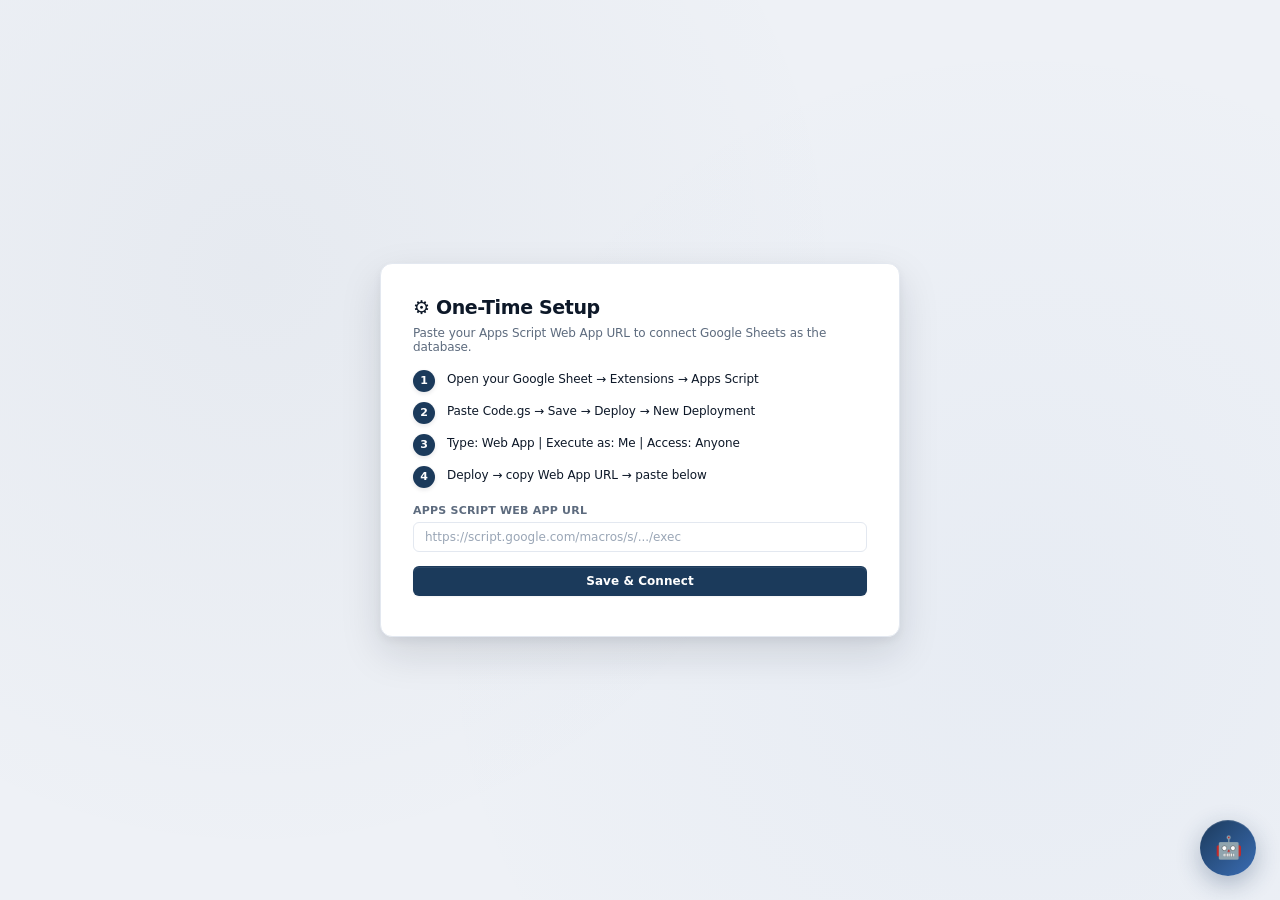
<file: index.html>
<!DOCTYPE html>
<html lang="en">
<head>
    <meta charset="UTF-8">
    <meta name="viewport" content="width=device-width, initial-scale=1.0">
    <title>BS Clients Lead Tracker</title>
    <link rel="stylesheet" href="styles.css?v=2.5">
</head>
<body>
    <div id="toastContainer"></div>
    <audio id="notifAudio" preload="none"></audio>

    <!-- URL SETUP PAGE -->
    <div id="urlSetup" class="url-setup" style="display:none">
        <div class="url-card">
            <h2>⚙️ One-Time Setup</h2>
            <p style="font-size:12px;color:var(--text-muted);margin-bottom:12px">Paste your Apps Script Web App URL to connect Google Sheets as the database.</p>
            <ol class="step-list">
                <li>Open your Google Sheet → Extensions → Apps Script</li>
                <li>Paste Code.gs → Save → Deploy → New Deployment</li>
                <li>Type: Web App | Execute as: Me | Access: Anyone</li>
                <li>Deploy → copy Web App URL → paste below</li>
            </ol>
            <div class="form-group">
                <label>Apps Script Web App URL</label>
                <input id="scriptUrlInput" placeholder="https://script.google.com/macros/s/.../exec">
            </div>
            <div id="urlError" style="color:var(--danger-text);font-size:11px;margin-bottom:8px"></div>
            <button class="btn btn-primary" onclick="window.saveScriptUrl()" style="width:100%">Save & Connect</button>
            <div id="urlSetupNote" style="font-size:11px;color:var(--text-muted);margin-top:8px;text-align:center"></div>
        </div>
    </div>

    <!-- PROFILE PAGE -->
    <div id="profilePage" class="profile-wrap" style="display:none">
        <div class="profile-title">BS Clients</div>
        <div class="profile-sub">Who's signing in?</div>
        <div style="display:flex;gap:16px;flex-wrap:wrap;justify-content:center">
            <div class="profile-card" data-user="jay" tabindex="0" onclick="window._profileCardClick(event,'jay')" oncontextmenu="window._profileCardContext(event,'jay')">
                <div class="profile-avatar-wrap">
                    <div class="profile-avatar" style="background:#1e3a5f">J</div>
                    <button class="profile-photo-btn" type="button" title="Upload photo" onclick="event.stopPropagation();window._pickProfilePhoto('jay')">📷</button>
                </div>
                <div class="profile-name">Jay</div>
                <div style="font-size:10px;color:var(--text-muted)">Admin</div>
            </div>
            <div class="profile-card" data-user="cath" tabindex="0" onclick="window._profileCardClick(event,'cath')" oncontextmenu="window._profileCardContext(event,'cath')">
                <div class="profile-avatar-wrap">
                    <div class="profile-avatar" style="background:#be185d">C</div>
                    <button class="profile-photo-btn" type="button" title="Upload photo" onclick="event.stopPropagation();window._pickProfilePhoto('cath')">📷</button>
                </div>
                <div class="profile-name">Cath</div>
                <div style="font-size:10px;color:var(--text-muted)">Admin</div>
            </div>
        </div>
        <div style="font-size:11px;color:var(--text-muted);margin-top:20px;text-align:center;opacity:.8">
            Click 📷 to set a photo · Right-click card to remove
        </div>
        <input type="file" id="_profilePhotoFile" accept="image/*" style="display:none">
    </div>

    <!-- MAIN APP -->
    <div id="appPage" class="app" style="display:none">
        <header class="topbar">
            <h1>BS Clients</h1>
            <div class="verse-ticker-wrap">
              <div class="verse-ticker" id="verseTicker"></div>
            </div>
            <div class="topbar-right">
                <!-- NEW: Today's Focus button -->
                <button class="btn-topbar" onclick="window.openTodaysFocus()" title="Today's Focus — overdue & at-risk leads">📋 Today's Focus</button>
                <!-- Permanent inline lead lookup (replaces sticky note buttons + old search) -->
                <div class="inline-chat" style="position:relative">
                    <input id="topbarChatInput" placeholder="🔍 Look up a lead — name, phone, or email..." autocomplete="off"
                           onkeydown="window._topbarChatKeyNav(event)"
                           oninput="window._topbarChatLiveResults(this.value)"
                           onfocus="if(this.value)window._topbarChatLiveResults(this.value)"
                           style="width:300px;padding:5px 10px;border:1px solid var(--border);border-radius:5px;background:var(--card);color:var(--text);font-size:11px;outline:none">
                    <div id="topbarChatResults" class="topbar-chat-results" style="display:none;position:absolute;top:calc(100% + 4px);left:0;right:0;max-height:380px;overflow-y:auto;background:var(--card);border:1px solid var(--border);border-radius:6px;box-shadow:0 8px 24px var(--shadow-lg);z-index:5000"></div>
                </div>
                <span id="phClock" class="ph-clock" title="Philippine Standard Time (Asia/Manila)">
                    <span class="ph-clock-flag">🇵🇭</span>
                    <span class="ph-clock-time">--:--:-- --</span>
                </span>
                <span id="gmailTopStatus" class="gmail-status gmail-disconnected">Gmail: Off</span>
                <span id="topbarUserBadge" class="user-badge"></span>
                <button class="btn-topbar" onclick="window.doLogout()">Exit</button>
            </div>
        </header>

        <div class="counters">
            <div class="counter-pill">Intake <span id="cnt-intake">0</span></div>
            <div class="counter-pill">PC <span id="cnt-pc">0</span></div>
            <div class="counter-pill">O <span id="cnt-o">0</span></div>
            <div class="counter-pill">DBB <span id="cnt-dbb">0</span></div>
            <button class="btn-topbar" onclick="window.manualRefresh()" style="margin-left:auto">⟳ Refresh</button>
        </div>

        <div class="sync-bar">
            <div id="syncDot" class="sync-dot"></div>
            <span id="syncText">Ready</span>
        </div>

        <div class="main">
            <nav id="sidebar" class="sidebar"></nav>

            <main class="content">
                <!-- INTAKE PAGE -->
                <div id="page-intake" class="page active">
                    <!-- Parser strip — always visible at top -->
                    <div style="flex-shrink:0;background:var(--card);border:1px solid var(--border);border-radius:6px;padding:10px 12px;margin-bottom:10px;display:flex;flex-wrap:wrap;gap:8px;align-items:flex-start">
                        <textarea id="intakePaste" class="intake-textarea" placeholder="Paste lead info here..." style="flex:1;min-width:220px;height:54px;resize:vertical;font-size:11px;padding:6px 8px;border:1px solid var(--border);border-radius:5px;background:var(--bg);color:var(--text);font-family:inherit"></textarea>
                        <div style="display:flex;flex-direction:column;gap:4px;justify-content:center">
                            <button class="btn btn-primary btn-sm" onclick="window.parseAndAddIntake()">➕ Parse &amp; Add</button>
                            <span id="parseError" style="color:var(--danger-text);font-size:10px;max-width:160px;line-height:1.3"></span>
                        </div>
                    </div>
                    <!-- Table section — same container/structure as PC, O, DBB, Clients -->
                    <div id="intakeTableContainer" style="display:flex;flex-direction:column;flex:1;min-height:0"></div>
                </div>

                <!-- LEAD PAGES -->
                <div id="page-pc" class="page"></div>
                <div id="page-star" class="page"></div>
                <div id="page-o" class="page"></div>
                <div id="page-dbb" class="page"></div>
                <div id="page-clients" class="page"></div>
                <div id="page-retainer" class="page"></div>
                <div id="page-drop" class="page"></div>

                <!-- SCHEDULED PAGE -->
                <div id="page-scheduled" class="page">
                    <div class="page-header">
                        <div class="page-title">Scheduled Emails</div>
                        <button class="btn btn-danger btn-sm" onclick="window.clearSentScheduled()">🗑 Clear Sent</button>
                    </div>
                    <div id="scheduledList"></div>
                </div>

                <!-- TEMPLATES PAGE -->
                <div id="page-templates" class="page">
                    <div class="page-header">
                        <div class="page-title">Templates</div>
                        <div style="display:flex;gap:6px">
                            <button class="btn btn-primary btn-sm" onclick="window.openAddTemplate()">+ Email Template</button>
                            <button class="btn btn-primary btn-sm" onclick="window.openAddSMSTemplate()">+ SMS Template</button>
                        </div>
                    </div>
                    <div style="display:flex;gap:6px;margin-bottom:10px;border-bottom:1px solid var(--border)">
                        <button id="tpl-tab-email" class="btn btn-sm" style="border-radius:5px 5px 0 0;border-bottom:2px solid var(--primary)" onclick="window._switchTemplateTab('email')">📧 Email Templates</button>
                        <button id="tpl-tab-sms" class="btn btn-sm btn-outline" style="border-radius:5px 5px 0 0" onclick="window._switchTemplateTab('sms')">💬 SMS Templates</button>
                    </div>
                    <div id="templatesList"></div>
                    <div id="smsTemplatesList" style="display:none"></div>
                </div>

                <!-- EOD PAGE -->
                <div id="page-eod" class="page">
                    <div class="page-header">
                        <div class="page-title">EOD — Activity History</div>
                        <div style="display:flex;gap:6px">
                            <button class="btn btn-primary btn-sm" onclick="window.openGenerateEOD()">📋 Generate EOD</button>
                            <button class="btn btn-danger btn-sm" onclick="window.clearEODLog()">Clear Log</button>
                            <button class="btn btn-danger btn-sm" onclick="window.clearAllCheckboxes()">☐ Clear All Checkboxes</button>
                        </div>
                    </div>
                    <div id="eodList"></div>
                </div>

                <!-- SETTINGS PAGE -->
                <div id="page-settings" class="page">
                    <div class="page-header"><div class="page-title">Settings</div></div>
                    <div class="settings-section">
                        <h3>Theme</h3>
                        <div style="display:flex;gap:6px;flex-wrap:wrap">
                            <button class="btn btn-sm btn-outline" onclick="window.setTheme('blue')">Blue</button>
                            <button class="btn btn-sm btn-outline" onclick="window.setTheme('pink')">Pink</button>
                            <button class="btn btn-sm btn-outline" onclick="window.setTheme('bw')">B&W</button>
                            <button class="btn btn-sm btn-outline" onclick="window.setTheme('dark')">Dark</button>
                        </div>
                    </div>
                    <div class="settings-section">
                        <h3>Font Size</h3>
                        <div id="fontSizeBtns" style="display:flex;gap:6px">
                            <button class="btn btn-sm btn-outline" data-fs="sm" onclick="window.setFontSize('sm')">Small</button>
                            <button class="btn btn-sm btn-primary" data-fs="md" onclick="window.setFontSize('md')">Medium</button>
                            <button class="btn btn-sm btn-outline" data-fs="lg" onclick="window.setFontSize('lg')">Large</button>
                            <button class="btn btn-sm btn-outline" data-fs="xl" onclick="window.setFontSize('xl')">Extra Large</button>
                        </div>
                    </div>
                    <div class="settings-section">
                        <h3>Notification Sound</h3>
                        <input id="notifSoundUrl" placeholder="Provide a URL to a sound file (MP3/WAV)" style="width:100%;margin-bottom:6px">
                        <div style="display:flex;gap:6px">
                            <button class="btn btn-sm btn-outline" onclick="window.testNotifSound()">Test</button>
                            <button class="btn btn-sm btn-primary" onclick="window.saveNotifSound()">Save</button>
                            <label class="btn btn-sm btn-outline" style="cursor:pointer">
                                Upload Sound File
                                <input type="file" accept="audio/*" style="display:none" onchange="window.uploadNotifSound(this)">
                            </label>
                        </div>
                    </div>
                    <div class="settings-section">
                        <h3>Apps Script URL</h3>
                        <div id="currentUrl" style="font-size:11px;color:var(--text-muted);margin-bottom:6px"></div>
                        <input id="scriptUrlEdit" placeholder="Update URL" style="width:100%;margin-bottom:6px">
                        <button class="btn btn-sm btn-primary" onclick="window.updateScriptUrl()">Update</button>
                    </div>
                    <div class="settings-section">
                        <h3>Gmail Connection</h3>
                        <div id="gmailConnectBox" style="background:var(--danger-bg);border:1px solid var(--danger);border-radius:6px;padding:10px;margin-bottom:10px">
                            <div style="font-weight:600;font-size:12px;margin-bottom:4px">Status: <span id="gmailConnectStatus">Not connected</span></div>
                            <div id="gmailConnectEmail" style="font-size:11px;color:var(--text-muted)">Paste your Gmail access token below.</div>
                        </div>
                        <div style="margin-bottom:10px">
                            <strong style="font-size:12px">🔁 Auto-Refresh via Apps Script (Recommended)</strong>
                            <p style="font-size:11px;color:var(--text-muted);margin:4px 0 8px">Store your OAuth credentials in Apps Script → Script Properties as <code>GMAIL_CLIENT_ID</code>, <code>GMAIL_CLIENT_SECRET</code>, <code>GMAIL_REFRESH_TOKEN</code>. The app will auto-refresh your token every 45 minutes.</p>
                            <button class="btn btn-sm btn-primary" onclick="window.connectGmailViaAppsScript()">🔗 Connect via Apps Script</button>
                            <div id="appsScriptGmailStatus" style="font-size:11px;margin-top:6px;color:var(--text-muted)"></div>
                        </div>
                        <div style="border-top:1px solid var(--border);padding-top:10px;margin-top:10px">
                            <strong style="font-size:12px">🔑 Paste Gmail Access Token (manual)</strong>
                            <p style="font-size:11px;color:var(--text-muted);margin:4px 0 8px">1. Go to <a href="https://developers.google.com/oauthplayground" target="_blank" style="color:var(--primary)">OAuth Playground</a> → ⚙️ → Use your own credentials → paste Client ID<br>2. Select Gmail API → https://mail.google.com/ → Authorize → Exchange code → copy Access token</p>
                            <input id="gmailTokenInput" placeholder="Paste token here" style="width:100%;margin-bottom:6px">
                            <button id="gmailTokenSaveBtn" class="btn btn-sm btn-primary" onclick="window.saveGmailToken()">Save</button>
                        </div>
                    </div>
                    <div class="settings-section">
                        <h3>AI API Key (OpenRouter)</h3>
                        <input id="openrouterKeyInput" placeholder="Paste your OpenRouter API key (sk-or-v1-...)" style="width:100%;margin-bottom:6px">
                        <div style="display:flex;gap:6px;align-items:center;flex-wrap:wrap">
                            <button class="btn btn-sm btn-primary" onclick="window.saveOpenRouterKey()">Save</button>
                            <a href="https://openrouter.ai/keys" target="_blank" style="font-size:11px;color:var(--primary);text-decoration:none">Get a key →</a>
                            <span id="openrouterKeyStatus" style="font-size:11px;color:var(--success-text);margin-left:8px"></span>
                        </div>
                        <div style="font-size:10px;color:var(--text-muted);margin-top:6px;line-height:1.4">Used for SMS Generator. Free models are tried first — you only need credits if free quotas run out.</div>
                    </div>
                    <div class="settings-section">
                        <h3>Quo URL <span style="font-size:10px;color:var(--text-muted);font-weight:400">(for "Open in SMS")</span></h3>
                        <input id="quoUrlInput" placeholder="https://my.quo.com/" style="width:100%;margin-bottom:6px">
                        <div style="display:flex;gap:6px;align-items:center;flex-wrap:wrap">
                            <button class="btn btn-sm btn-primary" onclick="window._saveQuoUrlFromInput()">Save</button>
                            <span id="quoUrlStatus" style="font-size:11px;color:var(--success-text);margin-left:8px"></span>
                        </div>
                        <div style="font-size:10px;color:var(--text-muted);margin-top:6px;line-height:1.4">When you click <b>📱 Open in SMS</b> in the SMS Generator, this URL opens (and reuses the same tab on every click). The generated SMS is also copied to your clipboard so you can paste it into Quo.</div>
                    </div>
                    <div class="settings-section">
                        <h3>Status Options</h3>
                        <div id="statusSettingsList"></div>
                        <div style="display:flex;gap:6px;margin-top:8px">
                            <input id="newStatusOpt" placeholder="Customize status dropdown values" style="flex:1">
                            <button class="btn btn-sm btn-primary" onclick="window.addStatusOpt()">Add</button>
                        </div>
                    </div>
                    <div class="settings-section">
                        <h3>Evidence Items & Codes</h3>
                        <div id="evidenceSettingsList"></div>
                        <div style="display:flex;gap:6px;margin-top:8px">
                            <input id="newEvidenceName" placeholder="Evidence name" style="flex:1">
                            <input id="newEvidenceCode" placeholder="Code" style="width:60px">
                            <button class="btn btn-sm btn-primary" onclick="window.addEvidenceItem()">Add</button>
                        </div>
                    </div>
                    <div class="settings-section">
                        <h3>Attorneys</h3>
                        <div id="attorneyList"></div>
                        <div style="display:flex;gap:6px;margin-top:8px">
                            <input id="newAttorneyName" placeholder="Add attorney" style="flex:1">
                            <button class="btn btn-sm btn-primary" onclick="window.addAttorney()">Add</button>
                        </div>
                    </div>
                    <div class="settings-section">
                        <h3>🎨 Theme &amp; Design Customizer</h3>
                        <p style="font-size:11px;color:var(--text-muted);margin-bottom:10px">Personalize colors, hover styles, and fonts.</p>
                        <div style="margin-bottom:10px">
                            <label style="font-size:11px;font-weight:600;display:block;margin-bottom:6px">Quick Presets</label>
                            <div style="display:flex;gap:6px;flex-wrap:wrap">
                                <button class="btn btn-sm btn-outline" onclick="window.loadThemePreset('navy')">🔵 Navy</button>
                                <button class="btn btn-sm btn-outline" onclick="window.loadThemePreset('dark')">🌙 Dark</button>
                                <button class="btn btn-sm btn-outline" onclick="window.loadThemePreset('rose')">🌸 Rose</button>
                                <button class="btn btn-sm btn-outline" onclick="window.loadThemePreset('green')">🌿 Forest</button>
                                <button class="btn btn-sm btn-outline" onclick="window.loadThemePreset('slate')">🩶 Slate</button>
                            </div>
                        </div>
                        <div style="display:grid;grid-template-columns:1fr 1fr;gap:8px;margin-bottom:10px">
                            <div><label style="font-size:11px;display:block;margin-bottom:3px">Primary Color</label><input type="color" id="tp-primary" style="width:100%;height:32px;border:1px solid var(--border);border-radius:5px;cursor:pointer"></div>
                            <div><label style="font-size:11px;display:block;margin-bottom:3px">Background</label><input type="color" id="tp-bg" style="width:100%;height:32px;border:1px solid var(--border);border-radius:5px;cursor:pointer"></div>
                            <div><label style="font-size:11px;display:block;margin-bottom:3px">Card / Panel</label><input type="color" id="tp-card" style="width:100%;height:32px;border:1px solid var(--border);border-radius:5px;cursor:pointer"></div>
                            <div><label style="font-size:11px;display:block;margin-bottom:3px">Text Color</label><input type="color" id="tp-text" style="width:100%;height:32px;border:1px solid var(--border);border-radius:5px;cursor:pointer"></div>
                            <div><label style="font-size:11px;display:block;margin-bottom:3px">Border Color</label><input type="color" id="tp-border" style="width:100%;height:32px;border:1px solid var(--border);border-radius:5px;cursor:pointer"></div>
                            <div><label style="font-size:11px;display:block;margin-bottom:3px">Row Hover Color</label><input type="color" id="tp-rowHover" style="width:100%;height:32px;border:1px solid var(--border);border-radius:5px;cursor:pointer"></div>
                            <div><label style="font-size:11px;display:block;margin-bottom:3px">Search Highlight Color</label><input type="color" id="tp-searchHighlight" style="width:100%;height:32px;border:1px solid var(--border);border-radius:5px;cursor:pointer"></div>
                            <div><label style="font-size:11px;display:block;margin-bottom:3px">Row Click Highlight Color</label><input type="color" id="tp-clickHighlight" style="width:100%;height:32px;border:1px solid var(--border);border-radius:5px;cursor:pointer"></div>
                        </div>
                        <div style="margin-bottom:10px">
                            <label style="font-size:11px;font-weight:600;display:block;margin-bottom:4px">Font Family</label>
                            <select id="tp-font" style="width:100%;font-size:12px">
                                <option value="Inter">Inter (Default)</option>
                                <option value="Georgia">Georgia (Serif)</option>
                                <option value="Arial">Arial</option>
                                <option value="Verdana">Verdana</option>
                                <option value="Trebuchet MS">Trebuchet MS</option>
                                <option value="Courier New">Courier New (Mono)</option>
                                <option value="Times New Roman">Times New Roman</option>
                                <option value="Roboto">Roboto</option>
                                <option value="Open Sans">Open Sans</option>
                                <option value="Lato">Lato</option>
                                <option value="Helvetica">Helvetica</option>
                            </select>
                        </div>
                        <div style="display:flex;gap:6px">
                            <button class="btn btn-sm btn-primary" onclick="window.saveTheme()" style="flex:1">💾 Save Theme</button>
                            <button class="btn btn-sm btn-outline" onclick="window.resetTheme()">Reset to Default</button>
                        </div>
                    </div>
                    <div class="settings-section">
                        <h3>✦ Topbar Verse Ticker</h3>
                        <p style="font-size:11px;color:var(--text-muted);margin-bottom:10px">Customize the scrolling Bible verse in the top bar. Hover to pause.</p>
                        <div style="margin-bottom:10px">
                            <label style="font-size:11px;font-weight:600;display:block;margin-bottom:4px">Scroll Speed</label>
                            <div style="display:flex;gap:6px;align-items:center">
                                <span style="font-size:11px;color:var(--text-muted)">Fast</span>
                                <input id="tickerSpeedInput" type="range" min="10" max="80" value="30" style="flex:1">
                                <span style="font-size:11px;color:var(--text-muted)">Slow</span>
                                <button class="btn btn-sm btn-primary" onclick="window.saveTickerSpeed()">Save</button>
                            </div>
                        </div>
                        <label style="font-size:11px;font-weight:600;display:block;margin-bottom:6px">Current Verses</label>
                        <div id="verseSettingsList" style="margin-bottom:10px;max-height:180px;overflow-y:auto"></div>
                        <label style="font-size:11px;font-weight:600;display:block;margin-bottom:4px">Add New Verse</label>
                        <textarea id="newVerseInput" placeholder='"Your verse here." — Book Chapter:Verse' style="width:100%;height:55px;font-size:11px;margin-bottom:6px;resize:vertical"></textarea>
                        <div style="display:flex;gap:6px">
                            <button class="btn btn-sm btn-primary" onclick="window.addVerse()" style="flex:1">+ Add Verse</button>
                            <button class="btn btn-sm btn-outline" onclick="window.resetVerses()">Reset Default</button>
                        </div>
                    </div>
                </div>
            </main>
        </div>
    </div>

    <!-- MODALS -->
    <div id="modalSuccess" class="modal-overlay">
        <div class="modal" style="text-align:center">
            <div class="success-icon">✅</div>
            <h2 id="successTitle">Done!</h2>
            <p id="successText" style="font-size:12px;color:var(--text-muted);margin-bottom:16px"></p>
            <button class="btn btn-primary" onclick="window.closeModal('modalSuccess')">OK</button>
        </div>
    </div>

    <div id="loadingOverlay" class="loading-overlay" style="display:none">
        <div class="spinner"></div>
        <div id="loadingText" style="font-size:13px;font-weight:600;color:var(--primary)">Loading...</div>
    </div>

    <div id="modalConfirmMove" class="modal-overlay">
        <div class="modal">
            <h2>Confirm Move</h2>
            <p id="confirmMoveText" style="font-size:12px;color:var(--text);margin-bottom:16px"></p>
            <div class="modal-actions">
                <button class="btn btn-outline" onclick="window.cancelMove()">NO</button>
                <button class="btn btn-primary" onclick="window.executeMove()">YES</button>
            </div>
        </div>
    </div>

    <div id="modalIntakeDone" class="modal-overlay">
        <div class="modal">
            <h2>Step 1 — Send Thank-You Email</h2>
            <div id="intakeDoneStepBar" class="step-indicator"></div>
            <div id="intakeDoneStep1">
                <p style="font-size:12px;color:var(--text-muted);margin-bottom:8px">Select a template or skip.</p>
                <div class="form-group"><label>Template</label><select id="intakeDoneTmplSelect" onchange="window.previewIntakeThankyou()"><option value="">-- Skip --</option></select></div>
                <div class="form-group"><label>Subject</label><input id="intakeThankyouSubj" readonly></div>
                <div class="form-group"><label>Body</label><textarea id="intakeThankyouBody" readonly style="min-height:80px"></textarea></div>
                <div id="intakeThankyouPreview" style="display:none"><label style="font-size:11px;font-weight:600;margin-bottom:3px;display:block">Preview</label><div id="intakeThankyouPreviewBox" class="email-preview"></div></div>
                <div class="modal-actions">
                    <button class="btn btn-outline" onclick="window.closeModal('modalIntakeDone')">Cancel</button>
                    <button class="btn btn-primary" onclick="window.intakeDoneStep2()">Next →</button>
                </div>
            </div>
            <div id="intakeDoneStep2" style="display:none">
                <h2>Step 2 — Move to Tab</h2>
                <p style="font-size:12px;color:var(--text-muted);margin-bottom:8px">Where should this lead go?</p>
                <div class="form-group"><label>Destination Tab</label><select id="intakeDoneDestTab"><option value="pc">PC</option><option value="star">Star</option><option value="o">O</option><option value="dbb">DBB</option><option value="clients">Clients</option><option value="retainer">Retainer</option><option value="drop">Drop</option></select></div>
                <div class="form-group"><label>Google Drive Link *</label><input id="intakeDoneGdrive" placeholder="https://drive.google.com/..."></div>
                <div class="modal-actions">
                    <button class="btn btn-outline" onclick="window.showIntakeDoneStep(1)">← Back</button>
                    <button class="btn btn-primary" onclick="window.intakeDoneStep3()">Next →</button>
                </div>
            </div>
            <div id="intakeDoneStep3" style="display:none">
                <h2>Step 3 — Confirm</h2>
                <p id="intakeDoneConfirmText" style="font-size:12px;color:var(--text);margin-bottom:16px"></p>
                <div class="modal-actions">
                    <button class="btn btn-outline" onclick="window.closeModal('modalIntakeDone')">NO</button>
                    <button class="btn btn-primary" onclick="window.intakeDoneExecute()">YES</button>
                </div>
            </div>
        </div>
    </div>

    <div id="modalEmail" class="modal-overlay">
        <div class="modal" style="max-width:640px">
            <h2>Email — <span id="emailLeadName"></span></h2>
            <div id="gmailWarning" style="background:var(--warning-bg);color:var(--warning-text);padding:8px;border-radius:5px;font-size:11px;margin-bottom:10px;display:none">Gmail not connected. Go to Settings first.</div>
            <div style="display:flex;gap:4px;margin-bottom:10px;border-bottom:1px solid var(--border);padding-bottom:6px">
                <button id="email-tab-compose-btn" class="btn btn-sm btn-primary" onclick="window._switchEmailTab('compose')">✏️ Compose</button>
                <button id="email-tab-history-btn" class="btn btn-sm btn-outline" onclick="window._switchEmailTab('history')">📜 History</button>
            </div>
            <div id="emailTabCompose">
                <div class="form-group"><label>Template</label><select id="emailTemplateSelect" onchange="window.applyEmailTemplate()"><option value="">-- Write custom --</option></select></div>
                <div class="form-group"><label>Subject</label><input id="emailSubject"></div>
                <div class="form-group">
                    <label>Body</label>
                    <div style="display:flex;flex-wrap:wrap;gap:3px;padding:5px;border:1px solid var(--border);border-bottom:none;border-radius:5px 5px 0 0;background:var(--bg)">
                        <button type="button" class="btn btn-sm btn-outline" onclick="document.getElementById('emailBody').focus();document.execCommand('bold')" title="Bold (Ctrl+B)" style="font-weight:700;min-width:28px">B</button>
                        <button type="button" class="btn btn-sm btn-outline" onclick="document.getElementById('emailBody').focus();document.execCommand('italic')" title="Italic (Ctrl+I)" style="font-style:italic;min-width:28px">I</button>
                        <button type="button" class="btn btn-sm btn-outline" onclick="document.getElementById('emailBody').focus();document.execCommand('underline')" title="Underline (Ctrl+U)" style="text-decoration:underline;min-width:28px">U</button>
                        <span style="width:1px;background:var(--border);margin:2px 4px"></span>
                        <button type="button" class="btn btn-sm btn-outline" onclick="document.getElementById('emailBody').focus();document.execCommand('insertUnorderedList')" title="Bulleted list">• List</button>
                        <button type="button" class="btn btn-sm btn-outline" onclick="document.getElementById('emailBody').focus();document.execCommand('insertOrderedList')" title="Numbered list">1. List</button>
                        <span style="width:1px;background:var(--border);margin:2px 4px"></span>
                        <button type="button" class="btn btn-sm btn-outline" onclick="window.insertLink()" title="Insert link (Ctrl+K)">🔗 Link</button>
                        <button type="button" class="btn btn-sm btn-outline" onclick="document.getElementById('emailBody').focus();document.execCommand('unlink')" title="Remove link">⛓️‍💥</button>
                        <span style="width:1px;background:var(--border);margin:2px 4px"></span>
                        <button type="button" class="btn btn-sm btn-outline" onclick="document.getElementById('emailBody').focus();document.execCommand('undo')" title="Undo (Ctrl+Z)">↶</button>
                        <button type="button" class="btn btn-sm btn-outline" onclick="document.getElementById('emailBody').focus();document.execCommand('redo')" title="Redo (Ctrl+Shift+Z)">↷</button>
                    </div>
                    <div id="emailBody" contenteditable="true" style="min-height:160px;max-height:300px;overflow-y:auto;border:1px solid var(--border);border-radius:0 0 5px 5px;padding:10px;background:var(--card);font-size:13px;line-height:1.5;outline:none"></div>
                </div>
                <div class="modal-actions">
                    <button class="btn btn-outline" onclick="window.closeModal('modalEmail')">Cancel</button>
                    <button id="sendNowBtn" class="btn btn-primary" onclick="window.sendEmailNow()">Send Email</button>
                </div>
            </div>
            <div id="emailTabHistory" style="display:none">
                <div style="font-size:11px;color:var(--text-muted);margin-bottom:8px">Showing emails from the last 2 weeks. Older entries are auto-removed.</div>
                <div id="emailHistoryList" style="max-height:420px;overflow-y:auto"></div>
                <div class="modal-actions" style="margin-top:12px">
                    <button class="btn btn-outline" onclick="window.closeModal('modalEmail')">Close</button>
                </div>
            </div>
        </div>
    </div>

    <div id="modalAddTemplate" class="modal-overlay">
        <div class="modal">
            <h2 id="templateModalTitle">Add Template</h2>
            <div class="form-group"><label>Name</label><input id="tmplName"></div>
            <div class="form-group"><label>Subject</label><input id="tmplSubject"></div>
            <div class="form-group"><label>Body</label><div id="tmplBody" contenteditable="true" style="min-height:100px;border:1px solid var(--border);border-radius:5px;padding:8px;background:var(--card)"></div><div style="display:flex;gap:4px;margin-top:4px"><button class="btn btn-sm btn-outline" onclick="document.execCommand('bold')">B</button><button class="btn btn-sm btn-outline" onclick="document.execCommand('italic')">I</button><button class="btn btn-sm btn-outline" onclick="document.execCommand('underline')">U</button><button class="btn btn-sm btn-outline" onclick="window.insertLink()">🔗 Link</button></div></div>
            <div class="modal-actions">
                <button class="btn btn-outline" onclick="window.closeModal('modalAddTemplate')">Cancel</button>
                <button class="btn btn-primary" onclick="window.saveTemplate()">Save</button>
            </div>
        </div>
    </div>

    <!-- SMS TEMPLATE MODAL — for the SMS Generator preset list -->
    <div id="modalAddSMSTemplate" class="modal-overlay">
        <div class="modal" style="max-width:520px">
            <h2 id="smsTemplateModalTitle">Add SMS Template</h2>
            <div class="form-group">
                <label>Name (shown in SMS Generator)</label>
                <input id="smsTmplName" placeholder="e.g. Welcome Text, Appointment Reminder">
            </div>
            <div class="form-group">
                <label>Tone instruction <span style="font-size:10px;color:var(--text-muted)">(how the AI should sound)</span></label>
                <input id="smsTmplTone" placeholder="e.g. warm and casual, professional and concise">
            </div>
            <div class="form-group">
                <label>Format template <span style="font-size:10px;color:var(--text-muted)">(the AI follows this structure — use {name}, {firstName}, {phone}, {attorney}, {status}, {notes}, {followUp})</span></label>
                <textarea id="smsTmplFormat" placeholder="Hi {firstName}, just checking in on your case. ..." style="min-height:90px;width:100%;padding:8px;border:1px solid var(--border);border-radius:5px;background:var(--card);font-family:inherit;font-size:12px;resize:vertical"></textarea>
            </div>
            <div style="font-size:10px;color:var(--text-muted);padding:6px 10px;background:var(--bg);border-radius:4px;margin-bottom:8px;line-height:1.4">
                <strong>How it works:</strong> The AI uses your format as a guide — fills in the placeholders with the actual lead data and adjusts the wording to match the tone. Keep it under 280 chars.
            </div>
            <div class="modal-actions">
                <button class="btn btn-outline" onclick="window.closeModal('modalAddSMSTemplate')">Cancel</button>
                <button class="btn btn-primary" onclick="window.saveSMSTemplate()">Save</button>
            </div>
        </div>
    </div>

    <div id="modalSearchResults" class="modal-overlay">
        <div class="modal"><h2>Search Results</h2><div id="searchResultsList" style="max-height:300px;overflow-y:auto"></div><div class="modal-actions"><button class="btn btn-outline" onclick="window.closeModal('modalSearchResults')">Close</button></div></div>
    </div>

    <div id="modalNotes" class="modal-overlay">
        <div class="modal"><h2>Notes — <span id="notesLeadName"></span></h2><textarea id="notesContent" class="notes-textarea"></textarea><div class="modal-actions"><button class="btn btn-outline" onclick="window.closeModal('modalNotes')">Cancel</button><button class="btn btn-primary" onclick="window.saveNotes()">Save</button></div></div>
    </div>

    <div id="modalGenerateEOD" class="modal-overlay">
        <div class="modal" style="max-width:500px">
            <h2>📋 Generate EOD Report</h2>
            <div class="form-row">
                <div class="form-group"><label>Start Time</label><input id="eodStartTime" type="time"></div>
                <div class="form-group"><label>End Time</label><input id="eodEndTime" type="time"></div>
            </div>
            <div class="form-group"><label>Priority Tasks Override (leave blank to auto-generate)</label><textarea id="eodPriorityOverride" style="min-height:60px"></textarea></div>
            <div class="form-group"><label>Priorities for Tomorrow</label><textarea id="eodPrioTomorrow" style="min-height:60px"></textarea></div>
            <div class="form-group"><label>Preview</label><pre id="eodPreviewText" style="background:var(--bg);padding:10px;border-radius:5px;font-size:11px;white-space:pre-wrap;max-height:200px;overflow-y:auto"></pre></div>
            <div class="modal-actions">
                <button class="btn btn-outline" onclick="window.closeModal('modalGenerateEOD')">Cancel</button>
                <button class="btn btn-primary" onclick="window.copyEODReport()">📋 Copy to Clipboard</button>
            </div>
        </div>
    </div>

    <!-- NEW: Today's Focus Modal -->
    <div id="modalTodaysFocus" class="modal-overlay">
        <div class="modal" style="max-width:580px">
            <div style="display:flex;align-items:center;justify-content:space-between;margin-bottom:14px">
                <div>
                    <h2 style="margin-bottom:2px">📋 Today's Focus</h2>
                    <div id="todaysFocusDate" style="font-size:11px;color:var(--text-muted)"></div>
                </div>
                <button class="btn btn-outline btn-sm" onclick="window.closeModal('modalTodaysFocus')">✕ Close</button>
            </div>
            <div id="todaysFocusMetrics" style="display:grid;grid-template-columns:repeat(4,1fr);gap:8px;margin-bottom:16px"></div>
            <div id="todaysFocusContent"></div>
        </div>
    </div>

    <div id="ctxMenu" class="ctx-menu" style="display:none"></div>

    <!-- CHAT PANEL (kept for backward compat with chat.js; UI surface is now in topbar) -->
    <button id="chatBtn" class="chat-btn" onclick="window.toggleChat()" style="display:none" title="Search a lead">🔍</button>
    <div id="chatPanel" class="chat-panel" style="display:none">
        <div style="background:var(--primary);color:#fff;padding:8px 12px;font-size:12px;font-weight:600;border-radius:10px 10px 0 0">🔍 Ask About a Lead</div>
        <div class="chat-messages" id="chatMessages">
            <div class="chat-msg ai" id="chatGreeting">Enter a name, phone number, or email to look up a lead.</div>
        </div>
        <div class="chat-input-row">
            <input id="chatInput" placeholder="Name, phone, or email..." onkeydown="if(event.key==='Enter')window.sendChat()">
            <button class="chat-send" onclick="window.sendChat()">🔍</button>
        </div>
    </div>

    <!-- AI ASSISTANT — floating chatbox with full CRM context -->
    <button id="aiAssistantBtn" class="ai-assistant-btn" onclick="window.toggleAIAssistant()" title="Ask the AI about your leads, EOD, follow-ups, anything…">
        <span style="font-size:22px;line-height:1">🤖</span>
    </button>
    <div id="aiAssistantPanel" class="ai-assistant-panel">
        <!-- Internal sidebar with conversation history -->
        <aside class="aia-sidebar" id="aia-sidebar">
            <div class="aia-sidebar-header">
                <button class="aia-new-chat-btn" onclick="window._aiaNewConversation()" title="Start a new conversation">＋ New chat</button>
            </div>
            <div class="aia-sidebar-list" id="aia-sidebar-list">
                <!-- Conversation items rendered dynamically -->
            </div>
            <div class="aia-sidebar-footer">
                <button class="aia-sidebar-clear-all" onclick="window._aiaClearAll()" title="Delete all conversations">🗑 Clear all</button>
            </div>
        </aside>
        <!-- Main chat area -->
        <div class="aia-main">
            <div class="aia-header">
                <div style="display:flex;align-items:center;gap:8px;min-width:0;flex:1">
                    <button class="aia-sidebar-toggle" onclick="window._aiaToggleSidebar()" title="Toggle conversation list">☰</button>
                    <span style="font-size:18px;flex-shrink:0">🤖</span>
                    <div style="min-width:0;flex:1">
                        <div style="font-weight:700;font-size:13px;white-space:nowrap;overflow:hidden;text-overflow:ellipsis" id="aia-conv-title">CRM Assistant</div>
                        <div style="font-size:10px;opacity:.85" id="aia-status">Ready</div>
                    </div>
                </div>
                <div style="display:flex;gap:4px;flex-shrink:0">
                    <button onclick="window._aiAssistantClear()" title="Clear this conversation" style="background:rgba(255,255,255,.18);border:none;color:#fff;border-radius:5px;padding:3px 8px;cursor:pointer;font-size:11px">↻</button>
                    <button onclick="window.toggleAIAssistant()" title="Close" style="background:rgba(255,255,255,.18);border:none;color:#fff;border-radius:5px;padding:3px 9px;cursor:pointer;font-size:14px;line-height:1">×</button>
                </div>
            </div>
            <div class="aia-messages" id="aia-messages"></div>
            <div class="aia-input-row">
                <textarea id="aia-input" rows="1" placeholder="Ask me anything about your leads, EOD, follow-ups…" onkeydown="window._aiAssistantKey(event)" oninput="window._aiAssistantAutoSize(this)"></textarea>
                <button id="aia-send-btn" onclick="window.sendAIMessage()" title="Send (Enter)">↑</button>
            </div>
        </div>
    </div>
  <!-- ✨ ADD THIS ONE LINE ✨ -->
    <script src="compatibility-fix.js"></script>
    <script src="integrated-system.js"></script>
    <!-- SCRIPTS (Load Order Matters) -->
    <script src="state.js?v=2.5"></script>
    <script src="config.js?v=2.5"></script>
    <script src="utils.js?v=2.5"></script>
    <script src="api.js?v=2.5"></script>
    <script src="appsScript.js?v=2.5"></script>
    <script src="gmail.js?v=2.5"></script>
    <script src="email.js?v=2.5"></script>
    <script src="leads.js?v=2.5"></script>
    <script src="colresize.js?v=2.5"></script>
    <script src="init.js?v=2.5"></script>
    <script src="ui.js?v=2.5"></script>
    <script src="digest.js?v=2.5"></script>
    <script src="settings.js?v=2.5"></script>
    <script src="chat.js?v=2.5"></script>
    <script src="modals.js?v=2.5"></script>
    <script src="main.js?v=2.5"></script>
    <script src="intake.js?v=2.5"></script>
    <script src="theme.js?v=2.5"></script>
    <script src="sticky.js?v=2.5"></script>
    <script src="enhancements.js?v=2.5"></script>
    <!-- LOGIN CLEAR MODAL -->
    <div id="modalLoginClear" class="modal-overlay">
        <div class="modal" style="max-width:340px">
            <h2 style="margin-bottom:6px">🗂️ Start Fresh?</h2>
            <p style="font-size:12px;color:var(--text-muted);margin-bottom:18px">Do you want to clear all checkboxes and the EOD log across all tabs?</p>
            <div class="modal-actions">
                <button class="btn btn-outline" onclick="window._loginClearAnswer(false)">No, Keep Them</button>
                <button class="btn btn-danger" onclick="window._loginClearAnswer(true)">Yes, Clear All</button>
            </div>
        </div>
    </div>
    <!-- LAST SEARCHED LEAD REMINDER MODAL -->
    <div id="modalLastSearchReminder" class="modal-overlay">
        <div class="modal" style="max-width:340px">
            <h2 style="margin-bottom:6px">🔍 Last Searched Lead</h2>
            <p style="font-size:13px;font-weight:600;color:var(--primary);margin-bottom:4px" id="lsrLeadName"></p>
            <p style="font-size:11px;color:var(--text-muted);margin-bottom:4px" id="lsrLeadTab"></p>
            <p style="font-size:10px;color:var(--text-muted);margin-bottom:18px" id="lsrLeadTime"></p>
            <div class="modal-actions">
                <button class="btn btn-outline" onclick="window._lsrDismiss()">Dismiss</button>
                <button class="btn btn-primary" onclick="window._lsrGoToLead()">Go to Lead →</button>
            </div>
        </div>
    </div>

</body>
</html>
</file>
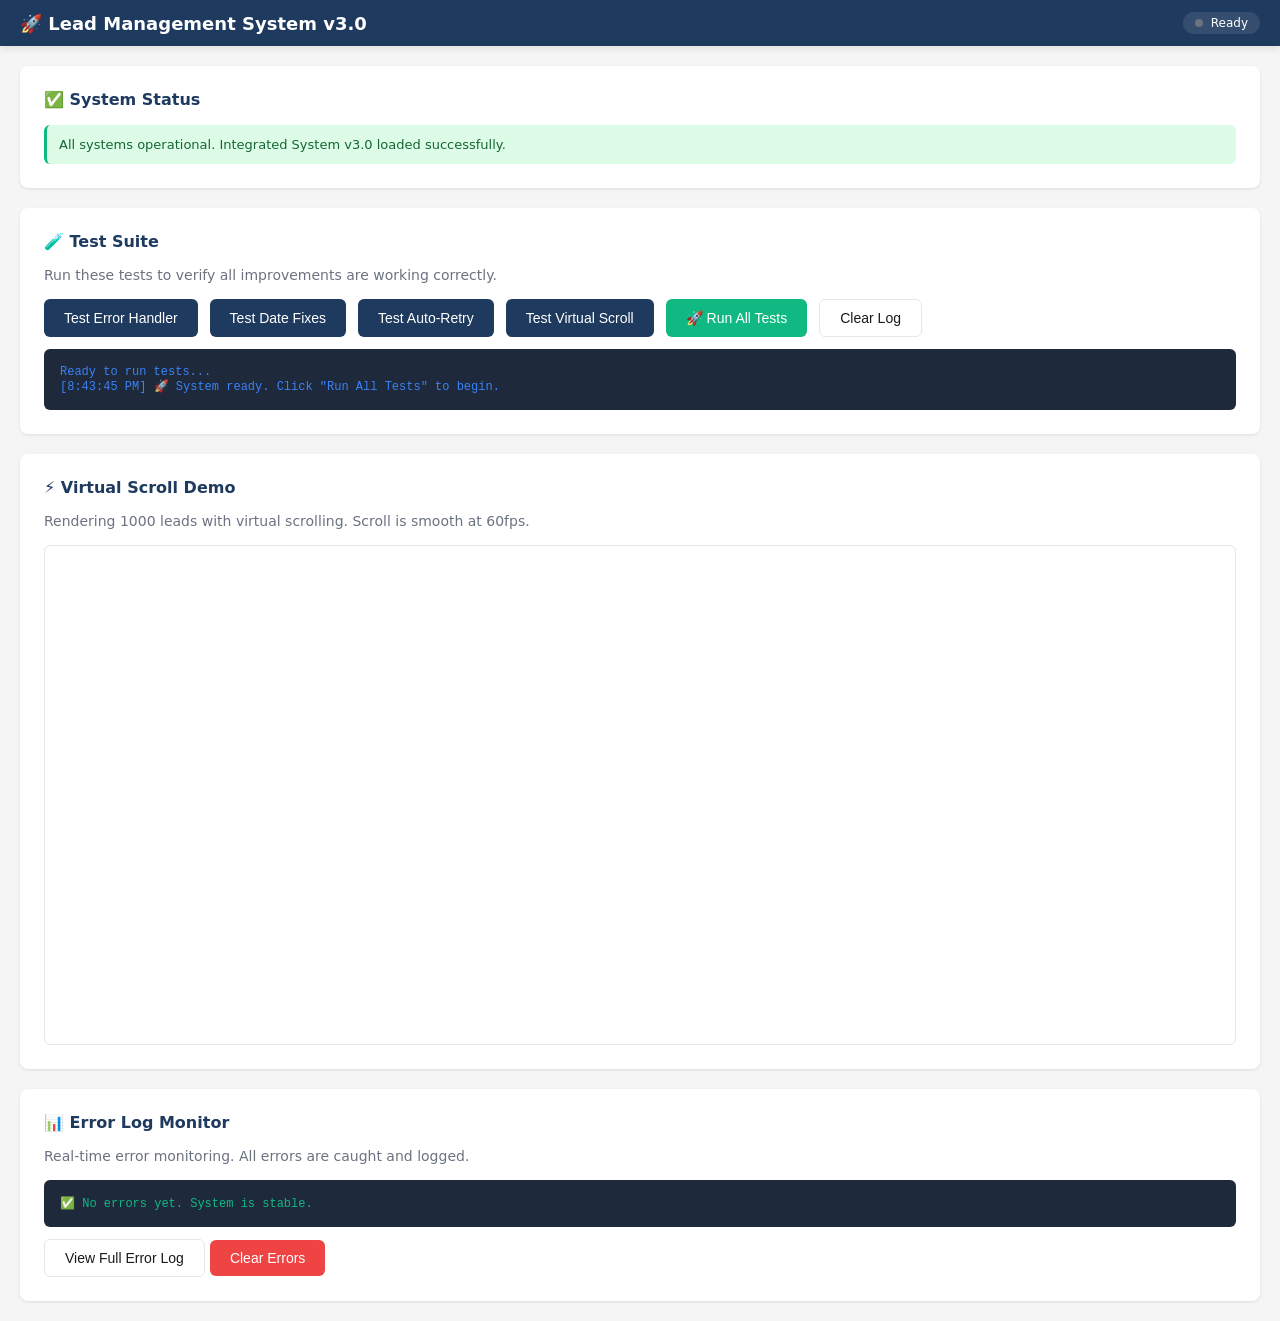
<file: demo.html>
<!DOCTYPE html>
<html lang="en">
<head>
  <meta charset="UTF-8">
  <meta name="viewport" content="width=device-width, initial-scale=1.0">
  <title>Lead Management System v3.0 - Production Ready</title>
  
  <style>
    :root {
      --primary: #1e3a5f;
      --primary-hover: #15304d;
      --bg: #f5f5f5;
      --card: #ffffff;
      --text: #1a1a1a;
      --border: #e5e7eb;
      --success: #10b981;
      --danger: #ef4444;
      --warning: #f59e0b;
    }
    
    * { margin: 0; padding: 0; box-sizing: border-box; }
    
    body {
      font-family: -apple-system, BlinkMacSystemFont, 'Segoe UI', system-ui, sans-serif;
      background: var(--bg);
      color: var(--text);
    }
    
    .topbar {
      background: var(--primary);
      color: white;
      padding: 12px 20px;
      display: flex;
      align-items: center;
      justify-content: space-between;
      box-shadow: 0 2px 8px rgba(0,0,0,0.1);
    }
    
    .topbar h1 {
      font-size: 18px;
      font-weight: 600;
    }
    
    .sync-status {
      display: flex;
      align-items: center;
      gap: 8px;
      font-size: 12px;
      background: rgba(255,255,255,0.1);
      padding: 4px 12px;
      border-radius: 20px;
    }
    
    .sync-dot {
      width: 8px;
      height: 8px;
      border-radius: 50%;
      background: #6b7280;
    }
    
    .sync-dot.ok { background: var(--success); animation: pulse 2s infinite; }
    .sync-dot.syncing { background: var(--warning); animation: spin 1s linear infinite; }
    .sync-dot.err { background: var(--danger); }
    
    @keyframes pulse {
      0%, 100% { opacity: 1; }
      50% { opacity: 0.5; }
    }
    
    @keyframes spin {
      from { transform: rotate(0deg); }
      to { transform: rotate(360deg); }
    }
    
    .container {
      max-width: 1400px;
      margin: 20px auto;
      padding: 0 20px;
    }
    
    .card {
      background: var(--card);
      border-radius: 8px;
      padding: 24px;
      box-shadow: 0 1px 3px rgba(0,0,0,0.1);
      margin-bottom: 20px;
    }
    
    .card h2 {
      font-size: 16px;
      font-weight: 600;
      margin-bottom: 16px;
      color: var(--primary);
    }
    
    .test-buttons {
      display: flex;
      gap: 12px;
      flex-wrap: wrap;
    }
    
    .btn {
      padding: 10px 20px;
      border: none;
      border-radius: 6px;
      cursor: pointer;
      font-size: 14px;
      font-weight: 500;
      transition: all 0.2s;
    }
    
    .btn-primary {
      background: var(--primary);
      color: white;
    }
    
    .btn-primary:hover {
      background: var(--primary-hover);
    }
    
    .btn-success {
      background: var(--success);
      color: white;
    }
    
    .btn-danger {
      background: var(--danger);
      color: white;
    }
    
    .btn-outline {
      background: transparent;
      border: 1px solid var(--border);
      color: var(--text);
    }
    
    .status-box {
      background: var(--bg);
      padding: 12px;
      border-radius: 6px;
      font-size: 13px;
      margin-top: 12px;
      border-left: 3px solid var(--primary);
    }
    
    .status-box.success {
      background: #dcfce7;
      border-left-color: var(--success);
      color: #166534;
    }
    
    .status-box.error {
      background: #fee;
      border-left-color: var(--danger);
      color: #991b1b;
    }
    
    .log-output {
      background: #1e293b;
      color: #e2e8f0;
      padding: 16px;
      border-radius: 6px;
      font-family: 'Monaco', 'Courier New', monospace;
      font-size: 12px;
      max-height: 300px;
      overflow-y: auto;
      margin-top: 12px;
    }
    
    .log-output .log-success { color: #10b981; }
    .log-output .log-error { color: #ef4444; }
    .log-output .log-warn { color: #f59e0b; }
    .log-output .log-info { color: #3b82f6; }
    
    #virtual-container {
      height: 500px;
      border: 1px solid var(--border);
      border-radius: 6px;
      margin-top: 12px;
    }
    
    .leads-table {
      width: 100%;
      border-collapse: collapse;
    }
    
    .leads-table th,
    .leads-table td {
      padding: 12px;
      text-align: left;
      border-bottom: 1px solid var(--border);
    }
    
    .leads-table th {
      background: var(--bg);
      font-weight: 600;
      font-size: 12px;
      text-transform: uppercase;
      color: #6b7280;
    }
    
    .leads-table tr:hover {
      background: #f0f7ff;
    }
  </style>
</head>
<body>
  <!-- Topbar -->
  <div class="topbar">
    <h1>🚀 Lead Management System v3.0</h1>
    <div class="sync-status">
      <div class="sync-dot" id="syncDot"></div>
      <span id="syncText">Ready</span>
    </div>
  </div>

  <!-- Main Container -->
  <div class="container">
    <!-- System Status -->
    <div class="card">
      <h2>✅ System Status</h2>
      <div id="systemStatus" class="status-box success">
        All systems operational. Integrated System v3.0 loaded successfully.
      </div>
    </div>

    <!-- Test Suite -->
    <div class="card">
      <h2>🧪 Test Suite</h2>
      <p style="color: #6b7280; font-size: 14px; margin-bottom: 16px;">
        Run these tests to verify all improvements are working correctly.
      </p>
      
      <div class="test-buttons">
        <button class="btn btn-primary" onclick="testErrorHandler()">
          Test Error Handler
        </button>
        <button class="btn btn-primary" onclick="testDateNormalization()">
          Test Date Fixes
        </button>
        <button class="btn btn-primary" onclick="testRetryLogic()">
          Test Auto-Retry
        </button>
        <button class="btn btn-primary" onclick="testVirtualScroll()">
          Test Virtual Scroll
        </button>
        <button class="btn btn-success" onclick="runAllTests()">
          🚀 Run All Tests
        </button>
        <button class="btn btn-outline" onclick="clearLog()">
          Clear Log
        </button>
      </div>
      
      <div class="log-output" id="testLog">
        <div class="log-info">Ready to run tests...</div>
      </div>
    </div>

    <!-- Virtual Scroll Demo -->
    <div class="card">
      <h2>⚡ Virtual Scroll Demo</h2>
      <p style="color: #6b7280; font-size: 14px; margin-bottom: 16px;">
        Rendering 1000 leads with virtual scrolling. Scroll is smooth at 60fps.
      </p>
      <div id="virtual-container"></div>
    </div>

    <!-- Error Log -->
    <div class="card">
      <h2>📊 Error Log Monitor</h2>
      <p style="color: #6b7280; font-size: 14px; margin-bottom: 16px;">
        Real-time error monitoring. All errors are caught and logged.
      </p>
      <div class="log-output" id="errorLog">
        <div class="log-success">✅ No errors yet. System is stable.</div>
      </div>
      <div style="margin-top: 12px;">
        <button class="btn btn-outline" onclick="viewErrorLog()">
          View Full Error Log
        </button>
        <button class="btn btn-danger" onclick="clearErrorLog()">
          Clear Errors
        </button>
      </div>
    </div>
  </div>

  <!-- Load Integrated System FIRST -->
  <script src="integrated-system.js"></script>

  <!-- Initialize Demo -->
  <script>
    // Mock state for demo
    window.state = {
      leads: { intake: [], pc: [], star: [], o: [], dbb: [], clients: [], retainer: [], drop: [] },
      emailHistory: {},
      attorneys: ['Binh', 'Faris', 'Samantha']
    };
    
    window.ALL_TABS = ['intake', 'pc', 'star', 'o', 'dbb', 'clients', 'retainer', 'drop'];
    window.currentUser = { key: 'jay', name: 'Jay' };
    window.SCRIPT_URL = 'https://script.google.com/macros/s/YOUR_SCRIPT_ID/exec';

    // Logger helper
    function log(message, type = 'info') {
      const logEl = document.getElementById('testLog');
      const colors = {
        success: 'log-success',
        error: 'log-error',
        warn: 'log-warn',
        info: 'log-info'
      };
      const line = document.createElement('div');
      line.className = colors[type];
      line.textContent = `[${new Date().toLocaleTimeString()}] ${message}`;
      logEl.appendChild(line);
      logEl.scrollTop = logEl.scrollHeight;
    }

    function clearLog() {
      document.getElementById('testLog').innerHTML = '<div class="log-info">Log cleared.</div>';
    }

    // Test 1: Error Handler
    function testErrorHandler() {
      log('Testing error handler...', 'info');
      try {
        window.errorHandler.handle(new Error('Test error - this is expected'), { test: true });
        log('✅ Error handler working! Check for toast notification.', 'success');
      } catch(e) {
        log('❌ Error handler failed: ' + e.message, 'error');
      }
    }

    // Test 2: Date Normalization
    function testDateNormalization() {
      log('Testing date normalization...', 'info');
      
      const tests = [
        ['2026-05-14', '5/14/26'],
        ['5/14/26', '5/14/26'],
        ['2026-05-14T00:00:00.000Z', '5/14/26'],
        ['5/14', '5/14']
      ];

      let passed = 0;
      tests.forEach(([input, expected]) => {
        const result = window.normalizeDate ? window.normalizeDate(input) : 'N/A';
        if (result === expected) {
          log(`  ✅ ${input} → ${result}`, 'success');
          passed++;
        } else {
          log(`  ❌ ${input} → ${result} (expected ${expected})`, 'error');
        }
      });

      log(`Date tests: ${passed}/${tests.length} passed`, passed === tests.length ? 'success' : 'warn');
    }

    // Test 3: Retry Logic
    async function testRetryLogic() {
      log('Testing auto-retry logic...', 'info');
      
      let attempts = 0;
      const mockFn = async () => {
        attempts++;
        if (attempts < 3) throw new Error('Simulated failure');
        return 'success';
      };

      try {
        const result = await window.errorHandler.executeWithRetry(mockFn);
        log(`✅ Retry successful after ${attempts} attempts: ${result}`, 'success');
      } catch(e) {
        log('❌ Retry failed: ' + e.message, 'error');
      }
    }

    // Test 4: Virtual Scroll
    function testVirtualScroll() {
      log('Testing virtual scroll with 1000 leads...', 'info');
      
      // Generate 1000 mock leads
      const leads = [];
      for (let i = 1; i <= 1000; i++) {
        leads.push({
          id: 'lead_' + i,
          name: 'Lead ' + i,
          phone: '555-' + String(i).padStart(4, '0'),
          email: `lead${i}@example.com`,
          attorney: ['Binh', 'Faris', 'Samantha'][i % 3]
        });
      }

      const start = performance.now();
      
      const vTable = new VirtualScrollTable('virtual-container', {
        rowHeight: 42,
        rowRenderer: (lead, tr) => {
          tr.innerHTML = `
            <td style="padding:12px">${lead.name}</td>
            <td style="padding:12px">${lead.phone}</td>
            <td style="padding:12px">${lead.email}</td>
            <td style="padding:12px">${lead.attorney}</td>
          `;
          return tr;
        }
      });

      vTable.setData(leads);
      
      const duration = performance.now() - start;
      log(`✅ Rendered 1000 leads in ${Math.round(duration)}ms`, 'success');
      
      if (duration < 100) {
        log('🚀 Excellent performance! (< 100ms)', 'success');
      } else if (duration < 500) {
        log('⚠️ Good performance, but could be optimized', 'warn');
      } else {
        log('❌ Slow performance detected', 'error');
      }
    }

    // Run all tests
    async function runAllTests() {
      clearLog();
      log('🧪 Running complete test suite...', 'info');
      log('', 'info');
      
      testErrorHandler();
      await new Promise(r => setTimeout(r, 500));
      
      testDateNormalization();
      await new Promise(r => setTimeout(r, 500));
      
      await testRetryLogic();
      await new Promise(r => setTimeout(r, 500));
      
      testVirtualScroll();
      await new Promise(r => setTimeout(r, 500));
      
      log('', 'info');
      log('✅ All tests completed!', 'success');
    }

    // Error log monitoring
    function viewErrorLog() {
      const errors = window.errorHandler?.errorLog || [];
      const logEl = document.getElementById('errorLog');
      
      if (errors.length === 0) {
        logEl.innerHTML = '<div class="log-success">✅ No errors recorded.</div>';
        return;
      }

      logEl.innerHTML = errors.map(e => 
        `<div class="log-error">[${new Date(e.timestamp).toLocaleTimeString()}] ${e.message}</div>`
      ).join('');
    }

    function clearErrorLog() {
      if (window.errorHandler) {
        window.errorHandler.errorLog = [];
      }
      document.getElementById('errorLog').innerHTML = '<div class="log-success">✅ Error log cleared.</div>';
    }

    // Auto-refresh error log every 5 seconds
    setInterval(viewErrorLog, 5000);

    // Run tests on load
    window.addEventListener('load', () => {
      log('🚀 System ready. Click "Run All Tests" to begin.', 'info');
    });
  </script>
</body>
</html>
</file>
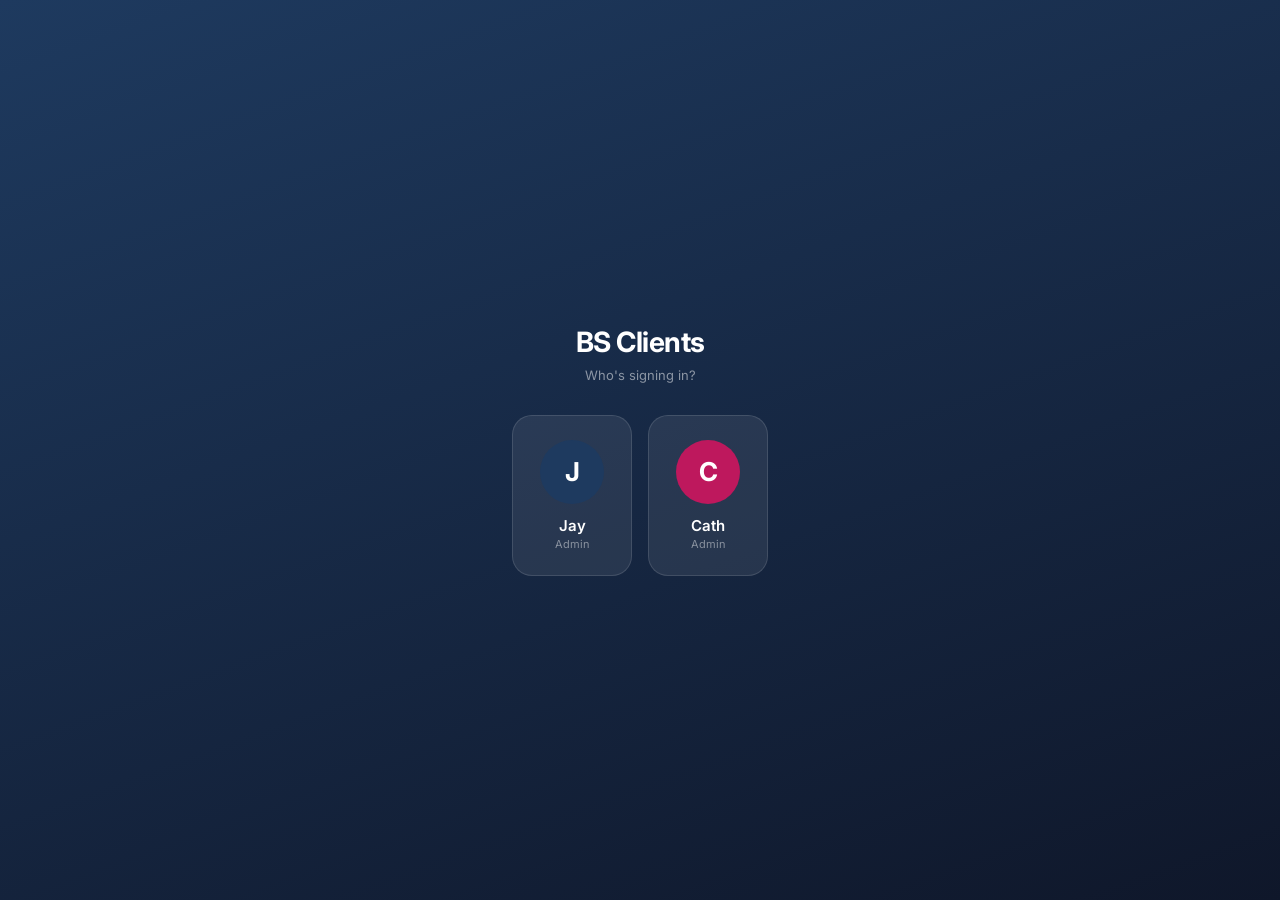
<file: mobile.html>
<!DOCTYPE html>
<html lang="en">
<head>
<meta charset="UTF-8">
<meta name="viewport" content="width=device-width, initial-scale=1.0, viewport-fit=cover, user-scalable=no">
<meta name="apple-mobile-web-app-capable" content="yes">
<meta name="apple-mobile-web-app-status-bar-style" content="black-translucent">
<title>BS Clients</title>
<link rel="preconnect" href="https://fonts.googleapis.com">
<link href="https://fonts.googleapis.com/css2?family=Inter:wght@400;500;600;700&display=swap" rel="stylesheet">
<style>
  /* ── Reset & base ── */
  *, *::before, *::after { box-sizing: border-box; margin: 0; padding: 0; -webkit-tap-highlight-color: transparent; }
  :root {
    --primary: #1e3a5f;
    --primary-light: #e8f0fb;
    --accent: #3b82f6;
    --bg: #f0f4f8;
    --card: #ffffff;
    --text: #1a1a2e;
    --text-muted: #64748b;
    --border: #e2e8f0;
    --danger: #ef4444;
    --danger-bg: #fef2f2;
    --success: #22c55e;
    --success-bg: #f0fdf4;
    --warning: #f59e0b;
    --warning-bg: #fffbeb;
    --shadow: 0 1px 3px rgba(0,0,0,.08), 0 4px 16px rgba(0,0,0,.06);
    --shadow-lg: 0 8px 32px rgba(0,0,0,.14);
    --radius: 14px;
    --tab-h: 82px;
    --header-h: 56px;
    --safe-top: env(safe-area-inset-top, 44px);
    --safe-bottom: env(safe-area-inset-bottom, 34px);
    font-family: 'Inter', system-ui, sans-serif;
    -webkit-font-smoothing: antialiased;
  }
  [data-theme="dark"] {
    --primary: #60a5fa;
    --primary-light: #1e3a5f;
    --bg: #0f172a;
    --card: #1e293b;
    --text: #f1f5f9;
    --text-muted: #94a3b8;
    --border: #334155;
  }
  html, body { height: 100%; overflow: hidden; background: var(--bg); color: var(--text); }

  /* ── Screens ── */
  .screen { position: fixed; inset: 0; display: none; flex-direction: column; background: var(--bg); }
  .screen.active { display: flex; }

  /* ── Profile / Login ── */
  #screen-profile {
    align-items: center; justify-content: center; gap: 32px;
    background: linear-gradient(160deg, #1e3a5f 0%, #0f172a 100%);
  }
  .profile-logo { font-size: 28px; font-weight: 700; color: #fff; letter-spacing: -0.5px; }
  .profile-sub { font-size: 13px; color: rgba(255,255,255,.5); margin-top: -24px; }
  .profile-cards { display: flex; gap: 16px; }
  .profile-card {
    background: rgba(255,255,255,.08);
    border: 1px solid rgba(255,255,255,.12);
    border-radius: 20px;
    padding: 24px 20px;
    text-align: center;
    cursor: pointer;
    transition: transform .15s, background .15s;
    min-width: 120px;
  }
  .profile-card:active { transform: scale(.96); background: rgba(255,255,255,.14); }
  .profile-avatar {
    width: 64px; height: 64px; border-radius: 50%;
    display: flex; align-items: center; justify-content: center;
    font-size: 26px; font-weight: 700; color: #fff;
    margin: 0 auto 12px;
  }
  .profile-name { font-size: 15px; font-weight: 600; color: #fff; }
  .profile-role { font-size: 11px; color: rgba(255,255,255,.45); margin-top: 2px; }

  /* ── URL setup screen ── */
  #screen-url {
    align-items: center; justify-content: center; gap: 20px;
    background: linear-gradient(160deg, #1e3a5f 0%, #0f172a 100%);
    padding: 32px 24px;
  }
  .url-setup-logo { font-size: 28px; font-weight: 700; color: #fff; letter-spacing: -0.5px; }
  .url-setup-title { font-size: 16px; font-weight: 600; color: #fff; text-align: center; }
  .url-setup-sub { font-size: 12px; color: rgba(255,255,255,.5); text-align: center; line-height: 1.6; max-width: 280px; }
  .url-setup-field {
    width: 100%; max-width: 320px;
    background: rgba(255,255,255,.1);
    border: 1px solid rgba(255,255,255,.2);
    border-radius: 12px;
    padding: 14px 16px;
    font-size: 13px; color: #fff;
    outline: none;
  }
  .url-setup-field::placeholder { color: rgba(255,255,255,.4); }
  .url-setup-field:focus { border-color: rgba(255,255,255,.5); background: rgba(255,255,255,.15); }
  .url-setup-btn {
    width: 100%; max-width: 320px;
    background: #3b82f6; color: #fff;
    border: none; border-radius: 12px;
    padding: 15px; font-size: 15px; font-weight: 600;
    cursor: pointer; transition: opacity .15s;
  }
  .url-setup-btn:active { opacity: .8; }
  .url-setup-error { font-size: 12px; color: #f87171; text-align: center; min-height: 18px; }

  /* ── App shell ── */
  #screen-app { padding-top: var(--safe-top); }

  /* ── Header ── */
  .m-header {
    height: var(--header-h);
    background: var(--card);
    border-bottom: 1px solid var(--border);
    display: flex; align-items: center;
    padding: 0 16px;
    gap: 10px;
    flex-shrink: 0;
    box-shadow: 0 1px 0 var(--border);
  }
  .m-header-title { font-size: 17px; font-weight: 700; color: var(--primary); flex: 1; }
  .m-header-count {
    background: var(--primary); color: #fff;
    font-size: 11px; font-weight: 600;
    padding: 2px 8px; border-radius: 20px;
  }
  .m-header-btn {
    width: 36px; height: 36px; border-radius: 50%;
    border: none; background: var(--primary-light);
    color: var(--primary); font-size: 16px;
    display: flex; align-items: center; justify-content: center;
    cursor: pointer; transition: background .12s;
    flex-shrink: 0;
  }
  .m-header-btn:active { background: var(--border); }

  /* ── Search bar ── */
  .m-search {
    padding: 10px 16px 8px;
    flex-shrink: 0;
    background: var(--card);
    border-bottom: 1px solid var(--border);
  }
  .m-search input {
    width: 100%; height: 36px;
    background: var(--bg); border: 1px solid var(--border);
    border-radius: 10px; padding: 0 12px 0 36px;
    font-size: 14px; color: var(--text);
    outline: none; font-family: inherit;
  }
  .m-search input::placeholder { color: var(--text-muted); }
  .m-search-wrap { position: relative; }
  .m-search-icon {
    position: absolute; left: 11px; top: 50%;
    transform: translateY(-50%);
    font-size: 14px; color: var(--text-muted); pointer-events: none;
  }

  /* ── Lead list ── */
  .m-list {
    flex: 1; overflow-y: auto;
    -webkit-overflow-scrolling: touch;
    padding: 10px 14px calc(var(--tab-h) + 10px);
  }
  .m-list::-webkit-scrollbar { display: none; }

  .lead-card {
    background: var(--card);
    border-radius: var(--radius);
    padding: 14px 16px;
    margin-bottom: 10px;
    box-shadow: var(--shadow);
    border: 1px solid var(--border);
    cursor: pointer;
    transition: transform .1s, box-shadow .1s;
    position: relative;
    overflow: hidden;
  }
  .lead-card:active { transform: scale(.985); box-shadow: 0 1px 4px rgba(0,0,0,.08); }
  .lead-card.starred { border-left: 3px solid var(--warning); }
  .lead-card.overdue { border-left: 3px solid var(--danger); }
  .lead-card.review { border-left: 3px solid var(--success); }
  .lead-card.drop-alert { border-left: 3px solid var(--danger); background: #fff5f5; }
  [data-theme="dark"] .lead-card.drop-alert { background: #2d1515; }

  .lead-card-top { display: flex; align-items: flex-start; gap: 10px; margin-bottom: 8px; }
  .lead-avatar {
    width: 40px; height: 40px; border-radius: 50%;
    background: var(--primary-light); color: var(--primary);
    font-size: 16px; font-weight: 700;
    display: flex; align-items: center; justify-content: center;
    flex-shrink: 0;
  }
  .lead-info { flex: 1; min-width: 0; }
  .lead-name {
    font-size: 15px; font-weight: 600; color: var(--text);
    white-space: nowrap; overflow: hidden; text-overflow: ellipsis;
  }
  .lead-meta { font-size: 12px; color: var(--text-muted); margin-top: 2px; }

  .lead-badges { display: flex; flex-wrap: wrap; gap: 5px; margin-bottom: 8px; }
  .badge {
    font-size: 10px; font-weight: 600; padding: 2px 7px;
    border-radius: 6px; display: inline-flex; align-items: center; gap: 3px;
  }
  .badge-status { background: var(--primary-light); color: var(--primary); }
  .badge-status.hot { background: #fee2e2; color: #dc2626; }
  .badge-status.cold { background: #dbeafe; color: #1d4ed8; }
  .badge-atty { background: #f3e8ff; color: #7c3aed; }
  .badge-ffup { background: var(--warning-bg); color: #92400e; }
  .badge-ffup.today { background: #fef9c3; color: #854d0e; font-weight: 700; }
  .badge-new { background: var(--danger); color: #fff; }
  .badge-overdue { background: var(--danger-bg); color: var(--danger); }

  .lead-chk-row { display: flex; gap: 12px; align-items: center; }
  .chk-item { display: flex; align-items: center; gap: 4px; font-size: 11px; color: var(--text-muted); }
  .chk-item input[type="checkbox"] { width: 16px; height: 16px; accent-color: var(--primary); cursor: pointer; }

  .lead-card-arrow {
    position: absolute; right: 14px; top: 50%;
    transform: translateY(-50%);
    color: var(--border); font-size: 18px;
  }

  .empty-state {
    text-align: center; padding: 60px 20px;
    color: var(--text-muted); font-size: 14px;
  }
  .empty-state .empty-icon { font-size: 40px; margin-bottom: 12px; }

  /* ── Bottom tab bar ── */
  .m-tabbar {
    position: fixed; bottom: 0; left: 0; right: 0;
    height: var(--tab-h);
    padding-bottom: var(--safe-bottom);
    background: var(--card);
    border-top: 1px solid var(--border);
    display: flex;
    box-shadow: 0 -2px 12px rgba(0,0,0,.06);
    z-index: 100;
    overflow-x: auto;
    -webkit-overflow-scrolling: touch;
  }
  .m-tabbar::-webkit-scrollbar { display: none; }
  .m-tab {
    flex: 1; min-width: 56px;
    display: flex; flex-direction: column;
    align-items: center; justify-content: center;
    gap: 3px; cursor: pointer;
    transition: color .12s; padding: 0 6px;
    border: none; background: none; color: var(--text-muted);
    font-family: inherit; position: relative;
  }
  .m-tab.active { color: var(--primary); }
  .m-tab-icon { font-size: 18px; }
  .m-tab-label { font-size: 9px; font-weight: 600; text-transform: uppercase; letter-spacing: .3px; }
  .m-tab-badge {
    position: absolute; top: 6px; right: calc(50% - 16px);
    background: var(--danger); color: #fff;
    font-size: 9px; font-weight: 700;
    min-width: 16px; height: 16px;
    border-radius: 8px; padding: 0 4px;
    display: flex; align-items: center; justify-content: center;
  }
  .m-tab-badge:empty, .m-tab-badge[data-n="0"] { display: none; }

  /* ── Detail sheet ── */
  .detail-sheet {
    position: fixed; inset: 0; z-index: 200;
    pointer-events: none;
  }
  .detail-sheet.open { pointer-events: all; }
  .detail-backdrop {
    position: absolute; inset: 0;
    background: rgba(0,0,0,0);
    transition: background .28s;
  }
  .detail-sheet.open .detail-backdrop { background: rgba(0,0,0,.45); }
  .detail-panel {
    position: absolute; bottom: 0; left: 0; right: 0;
    background: var(--card);
    border-radius: 24px 24px 0 0;
    max-height: 92vh;
    transform: translateY(100%);
    transition: transform .32s cubic-bezier(.32,1,.6,1);
    display: flex; flex-direction: column;
    padding-bottom: var(--safe-bottom);
  }
  .detail-sheet.open .detail-panel { transform: translateY(0); }

  .detail-handle {
    width: 36px; height: 4px; border-radius: 2px;
    background: var(--border); margin: 12px auto 0;
    flex-shrink: 0;
  }
  .detail-header {
    padding: 14px 20px 12px;
    border-bottom: 1px solid var(--border);
    flex-shrink: 0;
    display: flex; align-items: flex-start; gap: 12px;
  }
  .detail-avatar {
    width: 48px; height: 48px; border-radius: 50%;
    background: var(--primary); color: #fff;
    font-size: 20px; font-weight: 700;
    display: flex; align-items: center; justify-content: center;
    flex-shrink: 0;
  }
  .detail-name { font-size: 18px; font-weight: 700; color: var(--text); }
  .detail-sub { font-size: 12px; color: var(--text-muted); margin-top: 2px; }
  .detail-close {
    margin-left: auto; width: 32px; height: 32px;
    border-radius: 50%; border: none;
    background: var(--bg); color: var(--text-muted);
    font-size: 18px; cursor: pointer; flex-shrink: 0;
    display: flex; align-items: center; justify-content: center;
    font-family: inherit;
  }

  .detail-body {
    flex: 1; overflow-y: auto;
    -webkit-overflow-scrolling: touch;
    padding: 16px 20px;
  }
  .detail-body::-webkit-scrollbar { display: none; }

  .detail-section { margin-bottom: 20px; }
  .detail-section-title {
    font-size: 10px; font-weight: 700; text-transform: uppercase;
    letter-spacing: .8px; color: var(--text-muted);
    margin-bottom: 10px;
  }
  .detail-row {
    display: flex; align-items: center; gap: 10px;
    padding: 10px 0; border-bottom: 1px solid var(--border);
  }
  .detail-row:last-child { border-bottom: none; }
  .detail-row-icon { font-size: 16px; width: 24px; text-align: center; flex-shrink: 0; }
  .detail-row-label { font-size: 11px; color: var(--text-muted); width: 72px; flex-shrink: 0; }
  .detail-row-value { font-size: 14px; color: var(--text); flex: 1; font-weight: 500; }
  .detail-row-value a { color: var(--accent); text-decoration: none; }

  .detail-chk-grid {
    display: grid; grid-template-columns: repeat(5, 1fr);
    gap: 8px;
  }
  .detail-chk-item {
    display: flex; flex-direction: column;
    align-items: center; gap: 4px;
    padding: 10px 6px;
    background: var(--bg); border-radius: 10px;
    border: 1px solid var(--border);
  }
  .detail-chk-item input { width: 20px; height: 20px; accent-color: var(--primary); cursor: pointer; }
  .detail-chk-label { font-size: 9px; font-weight: 600; color: var(--text-muted); text-transform: uppercase; }

  .detail-actions { display: grid; grid-template-columns: 1fr 1fr; gap: 10px; margin-top: 4px; }
  .detail-action-btn {
    height: 44px; border-radius: 12px;
    border: 1px solid var(--border);
    background: var(--bg); color: var(--text);
    font-size: 13px; font-weight: 600;
    display: flex; align-items: center; justify-content: center; gap: 6px;
    cursor: pointer; font-family: inherit;
    transition: background .12s, transform .1s;
  }
  .detail-action-btn:active { transform: scale(.97); }
  .detail-action-btn.primary { background: var(--primary); color: #fff; border-color: var(--primary); }
  .detail-action-btn.danger { background: var(--danger-bg); color: var(--danger); border-color: #fca5a5; }

  /* Status & attorney pickers inline */
  .inline-select {
    flex: 1; height: 32px;
    border: 1px solid var(--border); border-radius: 8px;
    background: var(--bg); color: var(--text);
    font-size: 13px; padding: 0 8px;
    font-family: inherit; outline: none;
  }

  /* ── Notes textarea in detail ── */
  .detail-notes-input {
    width: 100%; min-height: 72px;
    border: 1px solid var(--border); border-radius: 10px;
    padding: 10px 12px; font-size: 13px;
    background: var(--bg); color: var(--text);
    resize: none; font-family: inherit; outline: none;
  }

  /* ── Move sheet ── */
  .move-sheet {
    position: fixed; inset: 0; z-index: 300; pointer-events: none;
  }
  .move-sheet.open { pointer-events: all; }
  .move-backdrop {
    position: absolute; inset: 0; background: rgba(0,0,0,0);
    transition: background .2s;
  }
  .move-sheet.open .move-backdrop { background: rgba(0,0,0,.5); }
  .move-panel {
    position: absolute; bottom: 0; left: 0; right: 0;
    background: var(--card); border-radius: 20px 20px 0 0;
    padding: 16px 0 calc(16px + var(--safe-bottom));
    transform: translateY(100%);
    transition: transform .28s cubic-bezier(.32,1,.6,1);
  }
  .move-sheet.open .move-panel { transform: translateY(0); }
  .move-title {
    font-size: 13px; font-weight: 700; color: var(--text-muted);
    text-align: center; padding: 0 20px 12px;
    border-bottom: 1px solid var(--border); margin-bottom: 8px;
  }
  .move-item {
    display: flex; align-items: center; gap: 12px;
    padding: 14px 20px; font-size: 15px; font-weight: 500;
    cursor: pointer; transition: background .1s;
  }
  .move-item:active { background: var(--bg); }
  .move-item-icon { font-size: 20px; width: 28px; text-align: center; }
  .move-cancel {
    margin: 8px 16px 0; height: 48px;
    border-radius: 14px; border: none;
    background: var(--bg); color: var(--text-muted);
    font-size: 16px; font-weight: 600;
    cursor: pointer; font-family: inherit; width: calc(100% - 32px);
    display: block;
  }

  /* ── Toast ── */
  .m-toast {
    position: fixed; top: calc(var(--safe-top) + 12px); left: 50%;
    transform: translateX(-50%) translateY(-80px);
    background: #1a1a2e; color: #fff;
    padding: 10px 18px; border-radius: 24px;
    font-size: 13px; font-weight: 500;
    z-index: 9999; white-space: nowrap;
    transition: transform .3s cubic-bezier(.32,1,.6,1), opacity .3s;
    opacity: 0; pointer-events: none;
    box-shadow: 0 4px 20px rgba(0,0,0,.3);
  }
  .m-toast.show { transform: translateX(-50%) translateY(0); opacity: 1; }

  /* ── Sync indicator ── */
  .m-sync {
    position: fixed; top: calc(var(--safe-top) + 60px); right: 12px;
    font-size: 10px; color: var(--text-muted); z-index: 50;
    display: flex; align-items: center; gap: 4px;
    background: var(--card); padding: 3px 8px; border-radius: 20px;
    border: 1px solid var(--border);
    opacity: 0; transition: opacity .3s;
  }
  .m-sync.visible { opacity: 1; }
  .m-sync-dot { width: 6px; height: 6px; border-radius: 50%; background: var(--success); }
  .m-sync-dot.syncing { background: var(--warning); animation: pulse 1s infinite; }
  .m-sync-dot.err { background: var(--danger); }
  @keyframes pulse { 0%,100%{opacity:1} 50%{opacity:.4} }

  /* ── Login clear modal ── */
  .login-modal-bg {
    position: fixed; inset: 0; z-index: 500;
    background: rgba(0,0,0,.6);
    display: flex; align-items: flex-end; justify-content: center;
    display: none;
  }
  .login-modal-bg.open { display: flex; }
  .login-modal {
    background: var(--card);
    border-radius: 24px 24px 0 0;
    padding: 24px 24px calc(24px + var(--safe-bottom));
    width: 100%; text-align: center;
  }
  .login-modal h3 { font-size: 18px; font-weight: 700; margin-bottom: 8px; }
  .login-modal p { font-size: 14px; color: var(--text-muted); margin-bottom: 24px; line-height: 1.5; }
  .login-modal-btns { display: flex; gap: 12px; }
  .login-modal-btns button {
    flex: 1; height: 50px; border-radius: 14px; border: none;
    font-size: 16px; font-weight: 600; cursor: pointer; font-family: inherit;
  }
  .btn-keep { background: var(--bg); color: var(--text); }
  .btn-clear { background: var(--danger); color: #fff; }

  /* ── Loading ── */
  .m-loading {
    flex: 1; display: flex; flex-direction: column;
    align-items: center; justify-content: center; gap: 16px;
    color: var(--text-muted); font-size: 14px;
  }
  .m-spinner {
    width: 36px; height: 36px;
    border: 3px solid var(--border);
    border-top-color: var(--primary);
    border-radius: 50%;
    animation: spin .8s linear infinite;
  }
  @keyframes spin { to { transform: rotate(360deg); } }
</style>
</head>
<body>

<!-- PROFILE SCREEN -->
<div id="screen-profile" class="screen active">
  <div class="profile-logo">BS Clients</div>
  <div class="profile-sub">Who's signing in?</div>
  <div class="profile-cards">
    <div class="profile-card" onclick="M.loginPrompt('jay')">
      <div class="profile-avatar" style="background:#1e3a5f">J</div>
      <div class="profile-name">Jay</div>
      <div class="profile-role">Admin</div>
    </div>
    <div class="profile-card" onclick="M.loginPrompt('cath')">
      <div class="profile-avatar" style="background:#be185d">C</div>
      <div class="profile-name">Cath</div>
      <div class="profile-role">Admin</div>
    </div>
  </div>
</div>

<!-- URL SETUP SCREEN -->
<div id="screen-url" class="screen">
  <div class="url-setup-logo">BS Clients</div>
  <div class="url-setup-title">Connect to Google Sheets</div>
  <div class="url-setup-sub">Paste your Apps Script Web App URL below. You only need to do this once on this device.</div>
  <input id="m-script-url-input" class="url-setup-field" type="url"
         placeholder="https://script.google.com/macros/s/…"
         autocomplete="off" autocorrect="off" spellcheck="false">
  <div class="url-setup-error" id="m-url-error"></div>
  <button class="url-setup-btn" onclick="M.saveUrl()">Save & Connect</button>
</div>

<!-- APP SCREEN -->
<div id="screen-app" class="screen">
  <!-- Header -->
  <div class="m-header">
    <div class="m-header-title" id="m-header-title">Leads</div>
    <span class="m-header-count" id="m-header-count">0</span>
    <button class="m-header-btn" onclick="M.refresh()" title="Refresh">⟳</button>
    <button class="m-header-btn" onclick="M.logout()" title="Exit">⏏</button>
  </div>

  <!-- Search -->
  <div class="m-search">
    <div class="m-search-wrap">
      <span class="m-search-icon">🔍</span>
      <input type="search" id="m-search-input" placeholder="Search name, phone, email…"
             oninput="M.search(this.value)">
    </div>
  </div>

  <!-- Lead List -->
  <div class="m-list" id="m-list">
    <div class="m-loading">
      <div class="m-spinner"></div>
      Loading leads…
    </div>
  </div>

  <!-- Bottom Tab Bar -->
  <div class="m-tabbar" id="m-tabbar"></div>
</div>

<!-- DETAIL SHEET -->
<div class="detail-sheet" id="detail-sheet">
  <div class="detail-backdrop" onclick="M.closeDetail()"></div>
  <div class="detail-panel" id="detail-panel">
    <div class="detail-handle"></div>
    <div class="detail-header" id="detail-header"></div>
    <div class="detail-body" id="detail-body"></div>
  </div>
</div>

<!-- MOVE SHEET -->
<div class="move-sheet" id="move-sheet">
  <div class="move-backdrop" onclick="M.closeMove()"></div>
  <div class="move-panel" id="move-panel"></div>
</div>

<!-- LOGIN CLEAR MODAL -->
<div class="login-modal-bg" id="login-modal-bg">
  <div class="login-modal">
    <h3>🗂️ Start Fresh?</h3>
    <p>Clear all checkboxes and the EOD log across all tabs for today?</p>
    <div class="login-modal-btns">
      <button class="btn-keep" onclick="M.loginAnswer(false)">No, Keep</button>
      <button class="btn-clear" onclick="M.loginAnswer(true)">Yes, Clear</button>
    </div>
  </div>
</div>

<!-- TOAST -->
<div class="m-toast" id="m-toast"></div>

<!-- SYNC -->
<div class="m-sync" id="m-sync">
  <div class="m-sync-dot" id="m-sync-dot"></div>
  <span id="m-sync-text">Synced</span>
</div>

<!-- SHARED JS FILES (same as desktop) -->
<script src="config.js"></script>
<script src="state.js"></script>
<script src="api.js"></script>

<script>
// ============================================================
// BS Clients — Mobile App
// iPhone 13 optimized (390×844)
// ============================================================
const M = (() => {
  // ── State ──────────────────────────────────────────────────
  let activeTab   = 'intake';
  let currentUser = null;
  let pendingLoginUser = null;
  let currentLead = null;
  let currentLeadTab = null;
  let searchQ     = '';
  let syncTimer   = null;

  const TAB_ICONS = {
    intake:'📥', pc:'📋', star:'⭐', o:'🔵',
    dbb:'🟡', clients:'✅', retainer:'📁', drop:'🗑️'
  };

  // ── Boot ───────────────────────────────────────────────────
  function boot() {
    const stored = localStorage.getItem('bs_mobile_user');
    if (stored) {
      // Skip login screen — go straight in
      _doEnter(stored, false);
    }
  }

  function loginPrompt(userKey) {
    pendingLoginUser = userKey;
    document.getElementById('login-modal-bg').classList.add('open');
  }

  function loginAnswer(shouldClear) {
    document.getElementById('login-modal-bg').classList.remove('open');
    if (!pendingLoginUser) return;
    _doEnter(pendingLoginUser, shouldClear);
    pendingLoginUser = null;
  }

  async function _doEnter(userKey, shouldClear) {
    window.USERS = window.USERS || {
      jay:  { key:'jay',  name:'Jay',  color:'#1e3a5f', initial:'J' },
      cath: { key:'cath', name:'Cath', color:'#be185d', initial:'C' }
    };
    currentUser = window.USERS[userKey] || { key: userKey, name: userKey, color:'#1e3a5f', initial: userKey[0].toUpperCase() };
    window.currentUser = currentUser;
    localStorage.setItem('bs_mobile_user', userKey);

    window.resetState?.();
    _loadScriptUrl();

    _show('screen-app');
    _show('screen-profile', false);

    _buildTabBar();
    setTab('intake');
    await _loadData();

    if (shouldClear) _clearAll();
  }

  function logout() {
    localStorage.removeItem('bs_mobile_user');
    currentUser = null;
    window.currentUser = null;
    _show('screen-profile');
    _show('screen-app', false);
    document.getElementById('m-search-input').value = '';
    searchQ = '';
  }

  // ── Data ───────────────────────────────────────────────────
  function _loadScriptUrl() {
    const p = window.userPrefix ? window.userPrefix() : 'bs_' + (currentUser?.key||'jay') + '_';
    window.SCRIPT_URL = localStorage.getItem(p + 'script_url') || localStorage.getItem('bs_script_url') || '';
  }

  async function _loadData() {
    if (!window.SCRIPT_URL) {
      _show('screen-app', false);
      _show('screen-profile', false);
      _show('screen-url');
      return;
    }
    _syncStatus('syncing', 'Loading…');
    try {
      const [lr, mr] = await Promise.all([
        window.api({ action: 'getAll' }),
        window.api({ action: 'getMeta' })
      ]);
      const allTabs = window.ALL_TABS || ['intake','pc','star','o','dbb','clients','retainer','drop'];
      const sheetLeads = lr.leads || {};
      allTabs.forEach(t => {
        window.state.leads[t] = (sheetLeads[t] || []);
      });
      window.state.templates    = mr.templates   || [];
      window.state.attorneys    = mr.attorneys   || ['Binh','Faris','Samantha'];
      window.state.eod          = mr.eod         || [];
      window.state.emailHistory = mr.emailHistory || {};
      _syncStatus('ok', 'Synced');
      renderList();
      _updateAllBadges();
    } catch(e) {
      _syncStatus('err', 'Error');
      toast('❌ Load failed: ' + (e.message||''));
      renderList();
    }
  }

  async function refresh() {
    document.getElementById('m-list').innerHTML = '<div class="m-loading"><div class="m-spinner"></div>Refreshing…</div>';
    await _loadData();
    toast('✓ Refreshed');
  }

  // ── Tabs ───────────────────────────────────────────────────
  function _buildTabBar() {
    const allTabs = window.ALL_TABS || ['intake','pc','star','o','dbb','clients','retainer','drop'];
    const labels  = window.TAB_LABELS || { intake:'Intake',pc:'PC',star:'Star',o:'O',dbb:'DBB',clients:'Clients',retainer:'Retainer',drop:'Drop' };
    const bar = document.getElementById('m-tabbar');
    bar.innerHTML = allTabs.map(t => `
      <button class="m-tab ${t===activeTab?'active':''}" id="mtab-${t}" onclick="M.setTab('${t}')">
        <span class="m-tab-icon">${TAB_ICONS[t]||'📂'}</span>
        <span class="m-tab-label">${labels[t]||t}</span>
        <span class="m-tab-badge" id="mbadge-${t}"></span>
      </button>`).join('');
  }

  function setTab(tab) {
    activeTab = tab;
    searchQ = '';
    document.getElementById('m-search-input').value = '';
    // Update tab bar active state
    document.querySelectorAll('.m-tab').forEach(el => el.classList.remove('active'));
    document.getElementById('mtab-' + tab)?.classList.add('active');
    // Scroll active tab into view
    document.getElementById('mtab-' + tab)?.scrollIntoView({ inline: 'center', behavior: 'smooth' });
    renderList();
  }

  // ── Render list ────────────────────────────────────────────
  function _getLeads() {
    let leads = (window.state?.leads?.[activeTab] || []);
    if (searchQ) {
      const q = searchQ.toLowerCase();
      leads = leads.filter(l =>
        (l.name||'').toLowerCase().includes(q) ||
        (l.phone||'').includes(q) ||
        (l.email||'').toLowerCase().includes(q));
    }
    return leads;
  }

  function renderList() {
    const leads = _getLeads();
    const labels = window.TAB_LABELS || {};
    document.getElementById('m-header-title').textContent = (labels[activeTab]||activeTab) + ' Leads';
    document.getElementById('m-header-count').textContent = leads.length;

    if (!leads.length) {
      document.getElementById('m-list').innerHTML = `
        <div class="empty-state">
          <div class="empty-icon">${TAB_ICONS[activeTab]||'📂'}</div>
          ${searchQ ? 'No results for "' + searchQ + '"' : 'No leads here yet.'}
        </div>`;
      return;
    }

    document.getElementById('m-list').innerHTML = leads.map(l => _renderCard(l)).join('');
  }

  function _renderCard(l) {
    const initial = (l.name||'?')[0].toUpperCase();
    const ffup    = _normalizeDate(l.ffup);
    const today   = _todayMD();
    const isToday = ffup && ffup === today;
    const isOverdue = ffup && _isOverdue(l);
    const isStarred = !!l.starred;
    const isReview  = l.rowAlert === 'review';
    const isDrop    = l.rowAlert === 'drop';
    const hasReply  = !!l._hasUnreadReply;

    let cardClass = 'lead-card';
    if (isStarred) cardClass += ' starred';
    else if (isReview) cardClass += ' review';
    else if (isDrop) cardClass += ' drop-alert';
    else if (isOverdue) cardClass += ' overdue';

    const statusClass = (l.temp||'').toLowerCase() === 'hot' ? 'hot'
                      : (l.temp||'').toLowerCase() === 'cold' ? 'cold' : '';

    return `
    <div class="${cardClass}" onclick="M.openDetail('${l.id}','${activeTab}')">
      <div class="lead-card-top">
        <div class="lead-avatar">${isStarred?'⭐':initial}</div>
        <div class="lead-info">
          <div class="lead-name">${l.name||'—'} ${hasReply?'<span class="badge badge-new">NEW</span>':''}</div>
          <div class="lead-meta">${l.phone||''} ${l.phone&&l.email?'·':''} ${l.email||''}</div>
        </div>
      </div>
      <div class="lead-badges">
        ${l.temp?`<span class="badge badge-status ${statusClass}">${l.temp}</span>`:''}
        ${l.attorney?`<span class="badge badge-atty">${l.attorney}</span>`:''}
        ${ffup?`<span class="badge badge-ffup${isToday?' today':''}">${isToday?'📅 Today':ffup}</span>`:''}
        ${isOverdue?`<span class="badge badge-overdue">⚠️ Overdue</span>`:''}
      </div>
      <div class="lead-chk-row" onclick="event.stopPropagation()">
        ${['call','vm','emailChk','text','upload'].map((f,i) =>
          `<label class="chk-item">
            <input type="checkbox" ${l[f]?'checked':''} onchange="M.toggleChk('${activeTab}','${l.id}','${f}',this.checked)">
            ${['Call','VM','Email','Text','Upl'][i]}
          </label>`).join('')}
      </div>
    </div>`;
  }

  function _updateAllBadges() {
    const allTabs = window.ALL_TABS || Object.keys(window.state?.leads||{});
    allTabs.forEach(t => {
      const n = (window.state?.leads?.[t]||[]).length;
      const el = document.getElementById('mbadge-' + t);
      if (el) { el.textContent = n > 0 ? n : ''; el.dataset.n = n; }
    });
  }

  // ── Search ─────────────────────────────────────────────────
  function search(q) {
    searchQ = q.trim();
    renderList();
  }

  // ── Detail sheet ───────────────────────────────────────────
  function openDetail(id, tab) {
    const leads = window.state?.leads?.[tab] || [];
    const l = leads.find(x => x.id == id);
    if (!l) return;
    currentLead = l;
    currentLeadTab = tab;
    _renderDetail(l, tab);
    const sheet = document.getElementById('detail-sheet');
    sheet.classList.add('open');
  }

  function closeDetail() {
    document.getElementById('detail-sheet').classList.remove('open');
    currentLead = null; currentLeadTab = null;
  }

  function _renderDetail(l, tab) {
    const labels = window.TAB_LABELS || {};
    const ffup   = _normalizeDate(l.ffup) || '—';
    const date   = _normalizeDate(l.date) || '—';

    document.getElementById('detail-header').innerHTML = `
      <div class="detail-avatar" style="background:${_color(l)}">${(l.name||'?')[0].toUpperCase()}</div>
      <div style="flex:1;min-width:0">
        <div class="detail-name">${l.name||'—'}</div>
        <div class="detail-sub">${labels[tab]||tab} · Added ${date}</div>
      </div>
      <button class="detail-close" onclick="M.closeDetail()">✕</button>`;

    const attorneys = (window.state?.attorneys||[]);
    const templates = (window.state?.templates||[]);
    const statusOpts = ['Hot','Warm','Cold','Closed','On Hold','Retainer','Drop','Pending'];

    document.getElementById('detail-body').innerHTML = `
      <!-- Contact -->
      <div class="detail-section">
        <div class="detail-section-title">Contact</div>
        <div class="detail-row">
          <div class="detail-row-icon">📞</div>
          <div class="detail-row-label">Phone</div>
          <div class="detail-row-value">${l.phone?`<a href="tel:${l.phone}">${l.phone}</a>`:'—'}</div>
        </div>
        <div class="detail-row">
          <div class="detail-row-icon">📧</div>
          <div class="detail-row-label">Email</div>
          <div class="detail-row-value">${l.email?`<a href="mailto:${l.email}">${l.email}</a>`:'—'}</div>
        </div>
        <div class="detail-row">
          <div class="detail-row-icon">📅</div>
          <div class="detail-row-label">Follow-up</div>
          <div class="detail-row-value">${ffup}</div>
        </div>
        ${l.gdrive?`<div class="detail-row">
          <div class="detail-row-icon">🔗</div>
          <div class="detail-row-label">Drive</div>
          <div class="detail-row-value"><a href="${l.gdrive}" target="_blank">Open Drive</a></div>
        </div>`:''}
      </div>

      <!-- Status & Attorney -->
      <div class="detail-section">
        <div class="detail-section-title">Assignment</div>
        <div class="detail-row">
          <div class="detail-row-icon">🌡️</div>
          <div class="detail-row-label">Status</div>
          <select class="inline-select" onchange="M.updateField('temp',this.value)">
            <option value="">—</option>
            ${statusOpts.map(s=>`<option value="${s}" ${l.temp===s?'selected':''}>${s}</option>`).join('')}
          </select>
        </div>
        <div class="detail-row">
          <div class="detail-row-icon">⚖️</div>
          <div class="detail-row-label">Attorney</div>
          <select class="inline-select" onchange="M.updateField('attorney',this.value)">
            <option value="">—</option>
            ${attorneys.map(a=>`<option value="${a}" ${l.attorney===a?'selected':''}>${a}</option>`).join('')}
          </select>
        </div>
        <div class="detail-row">
          <div class="detail-row-icon">📑</div>
          <div class="detail-row-label">Template</div>
          <select class="inline-select" onchange="M.updateField('level',this.value)">
            <option value="">— Select —</option>
            ${templates.map(t=>`<option value="${t.name}" ${l.level===t.name?'selected':''}>${t.name}</option>`).join('')}
          </select>
        </div>
      </div>

      <!-- Checkboxes -->
      <div class="detail-section">
        <div class="detail-section-title">Checklist</div>
        <div class="detail-chk-grid">
          ${[['call','📞','Call'],['vm','📬','VM'],['emailChk','📧','Email'],['text','💬','Text'],['upload','📤','Upload']].map(([f,ic,lb])=>`
          <div class="detail-chk-item">
            <input type="checkbox" ${l[f]?'checked':''} onchange="M.toggleChk('${tab}','${l.id}','${f}',this.checked)">
            <div class="detail-chk-label">${lb}</div>
          </div>`).join('')}
        </div>
      </div>

      <!-- Notes -->
      <div class="detail-section">
        <div class="detail-section-title">Notes</div>
        <textarea class="detail-notes-input" id="detail-notes"
          placeholder="Add a note…" onblur="M.saveNotes(this.value)">${l.notes||''}</textarea>
      </div>

      <!-- Actions -->
      <div class="detail-section">
        <div class="detail-section-title">Actions</div>
        <div class="detail-actions">
          <button class="detail-action-btn primary" onclick="M.openMove()">📂 Move to…</button>
          ${l.phone?`<button class="detail-action-btn" onclick="window.open('tel:${l.phone}')">📞 Call</button>`:'<button class="detail-action-btn" disabled style="opacity:.4">📞 Call</button>'}
          ${l.email?`<button class="detail-action-btn" onclick="window.open('mailto:${l.email}')">📧 Email</button>`:'<button class="detail-action-btn" disabled style="opacity:.4">📧 Email</button>'}
          ${l.gdrive?`<button class="detail-action-btn" onclick="window.open('${l.gdrive}','_blank')">🔗 Drive</button>`:'<button class="detail-action-btn danger" onclick="M.closeDetail()">✕ Close</button>'}
        </div>
      </div>
    `;
  }

  // ── Field updates ─────────────────────────────────────────
  function updateField(field, value) {
    if (!currentLead || !currentLeadTab) return;
    currentLead[field] = value;
    _queueLeadSave();
    toast('✓ Saved');
  }

  function saveNotes(value) {
    if (!currentLead || !currentLeadTab) return;
    if (currentLead.notes === value) return;
    currentLead.notes = value;
    _queueLeadSave();
    toast('✓ Note saved');
  }

  function toggleChk(tab, id, field, val) {
    const leads = window.state?.leads?.[tab] || [];
    const l = leads.find(x => x.id == id);
    if (!l) return;
    l[field] = val;
    if (currentLead && currentLead.id == id) currentLead[field] = val;
    window._queueSave?.({ action:'updateLead', tab, lead: JSON.stringify(l) });
    _addEOD(l, tab, field, val);
  }

  function _queueLeadSave() {
    if (!currentLead || !currentLeadTab) return;
    window._queueSave?.({ action:'updateLead', tab: currentLeadTab, lead: JSON.stringify(currentLead) });
    // Update in state array
    const idx = (window.state?.leads?.[currentLeadTab]||[]).findIndex(x => x.id == currentLead.id);
    if (idx > -1) window.state.leads[currentLeadTab][idx] = { ...currentLead };
    renderList();
  }

  function _addEOD(l, tab, field, val) {
    if (!val) return;
    const labels = window.TAB_LABELS || {};
    const actions = { call:'Called', vm:'Left VM', emailChk:'Emailed', text:'Texted', upload:'Uploaded' };
    const entry = {
      id: Date.now().toString(),
      name: l.name,
      tab,
      action: actions[field] || field,
      time: new Date().toLocaleTimeString('en-PH', { hour:'2-digit', minute:'2-digit' })
    };
    window.state.eod = window.state.eod || [];
    window.state.eod.unshift(entry);
    window._queueSave?.({ action:'saveMeta', eod: JSON.stringify(window.state.eod) });
  }

  // ── Move sheet ────────────────────────────────────────────
  function openMove() {
    if (!currentLead || !currentLeadTab) return;
    const allTabs = window.ALL_TABS || ['intake','pc','star','o','dbb','clients','retainer','drop'];
    const labels  = window.TAB_LABELS || {};
    const dests   = allTabs.filter(t => t !== currentLeadTab);
    const panel   = document.getElementById('move-panel');
    panel.innerHTML = `
      <div class="move-title">Move "${currentLead.name}" to…</div>
      ${dests.map(t => `
        <div class="move-item" onclick="M.moveTo('${t}')">
          <span class="move-item-icon">${TAB_ICONS[t]||'📂'}</span>
          ${labels[t]||t}
        </div>`).join('')}
      <button class="move-cancel" onclick="M.closeMove()">Cancel</button>`;
    document.getElementById('move-sheet').classList.add('open');
  }

  function closeMove() {
    document.getElementById('move-sheet').classList.remove('open');
  }

  async function moveTo(destTab) {
    if (!currentLead || !currentLeadTab) return;
    closeMove();
    const labels = window.TAB_LABELS || {};
    const lead   = { ...currentLead };
    const srcTab = currentLeadTab;

    // Remove from source
    window.state.leads[srcTab] = (window.state.leads[srcTab]||[]).filter(x => x.id != lead.id);
    // Add to dest
    window.state.leads[destTab] = window.state.leads[destTab] || [];
    window.state.leads[destTab].unshift(lead);

    closeDetail();
    renderList();
    _updateAllBadges();

    toast(`✓ Moved to ${labels[destTab]||destTab}`);

    try {
      await window.api?.({ action:'moveLead', id: lead.id, from: srcTab, to: destTab });
      _syncStatus('ok', 'Synced');
    } catch(e) {
      toast('❌ Move failed — ' + e.message);
      _syncStatus('err', 'Error');
    }
  }

  // ── Clear all ─────────────────────────────────────────────
  function _clearAll() {
    const CHK = ['call','vm','emailChk','text','upload'];
    const allTabs = window.ALL_TABS || Object.keys(window.state?.leads||{});
    allTabs.forEach(tab => {
      (window.state?.leads?.[tab]||[]).forEach(l => {
        if (CHK.some(f => l[f])) {
          CHK.forEach(f => l[f] = false);
          window._queueSave?.({ action:'updateLead', tab, lead: JSON.stringify(l) });
        }
      });
    });
    window.state.eod = [];
    window._queueSave?.({ action:'saveMeta', eod:'[]' });
    renderList();
    toast('✓ Checkboxes & EOD cleared');
  }

  // ── Sync UI ───────────────────────────────────────────────
  function _syncStatus(status, text) {
    const dot = document.getElementById('m-sync-dot');
    const txt = document.getElementById('m-sync-text');
    const bar = document.getElementById('m-sync');
    dot.className = 'm-sync-dot' + (status==='syncing'?' syncing':status==='err'?' err':'');
    txt.textContent = text;
    bar.classList.add('visible');
    clearTimeout(syncTimer);
    if (status === 'ok') syncTimer = setTimeout(() => bar.classList.remove('visible'), 2500);
    // Hook into global setSyncStatus
    window.setSyncStatus = _syncStatus;
  }

  // ── Toast ─────────────────────────────────────────────────
  let toastTimer;
  function toast(msg) {
    const el = document.getElementById('m-toast');
    el.textContent = msg;
    el.classList.add('show');
    clearTimeout(toastTimer);
    toastTimer = setTimeout(() => el.classList.remove('show'), 2200);
  }

  // ── Helpers ───────────────────────────────────────────────
  function _show(id, yes=true) {
    const el = document.getElementById(id);
    if (yes) { el.classList.add('active'); }
    else      { el.classList.remove('active'); }
  }

  function _normalizeDate(d) {
    if (!d) return '';
    // M/D/YY or M/D
    const parts = String(d).split('/');
    if (parts.length >= 2) return parts[0] + '/' + parts[1];
    return d;
  }

  function _todayMD() {
    const now = new Date(new Date().toLocaleString('en-US', { timeZone:'Asia/Manila' }));
    return `${now.getMonth()+1}/${now.getDate()}`;
  }

  function _isOverdue(l) {
    const ffup = _normalizeDate(l.ffup);
    if (!ffup) return false;
    const today = _todayMD();
    const [tm, td] = today.split('/').map(Number);
    const [fm, fd] = ffup.split('/').map(Number);
    return fm < tm || (fm === tm && fd < td);
  }

  function _color(l) {
    const attyColors = { Binh:'#1e3a5f', Faris:'#7c3aed', Samantha:'#be185d' };
    return attyColors[l.attorney] || '#1e3a5f';
  }

  // ── Public API ────────────────────────────────────────────
  function saveUrl() {
    const input = document.getElementById('m-script-url-input');
    const errEl = document.getElementById('m-url-error');
    const url = (input?.value || '').trim();
    if (!url || !url.includes('script.google.com')) {
      if (errEl) errEl.textContent = 'Please enter a valid script.google.com URL.';
      return;
    }
    if (errEl) errEl.textContent = '';
    window.SCRIPT_URL = url;
    // Save under all common keys so both desktop and mobile can read it
    const p = window.userPrefix ? window.userPrefix() : 'bs_' + (currentUser?.key || 'jay') + '_';
    localStorage.setItem(p + 'script_url', url);
    localStorage.setItem('bs_script_url', url);
    _show('screen-url', false);
    _show('screen-app');
    _loadData();
  }

  return {
    loginPrompt, loginAnswer, logout, refresh, saveUrl,
    setTab, search,
    openDetail, closeDetail,
    openMove, closeMove, moveTo,
    updateField, saveNotes, toggleChk,
    toast, boot
  };
})();

// Boot on load
window.addEventListener('DOMContentLoaded', () => {
  window._loadCustomTabs?.();
  M.boot();
});
</script>
</body>
</html>
</file>
<file: styles.css>
/* ============================================================
   BS CLIENTS — REDESIGNED STYLESHEET
   Same selectors, same functionality, modernized visual language.
   ============================================================ */

/* ===== DESIGN TOKENS ===== */
:root {
  /* Brand — refined deep navy with cooler highlights */
  --primary: #1b3a5b;
  --primary-hover: #12283f;
  --primary-light: #eef3fa;
  --primary-border: #c5d6ea;
  --primary-accent: #3b6db4;

  /* Premium gold accent — used sparingly for active/highlight states */
  --gold: #c8a24a;
  --gold-soft: #e8d39b;
  --gold-bg: #faf4e4;

  /* Surfaces — cooler off-white so white cards "float" */
  --bg: #eef1f6;
  --card: #ffffff;
  --card-subtle: #f8fafc;

  /* Text */
  --text: #0d1828;
  --text-muted: #5d6b7e;
  --text-soft: #9aa6b6;
  --border: #e3e8f0;
  --border-strong: #ccd4e0;

  /* Semantic */
  --success: #15a34a;
  --success-bg: #dcfce7;
  --success-text: #14532d;
  --danger: #dc2626;
  --danger-bg: #fee2e2;
  --danger-text: #7f1d1d;
  --warning: #d97706;
  --warning-bg: #fef3c7;
  --warning-text: #78350f;

  /* Shadows — refined multi-layer for premium depth */
  --shadow-xs: 0 1px 2px rgba(13, 24, 40, 0.05);
  --shadow-sm: 0 1px 2px rgba(13, 24, 40, 0.05), 0 2px 4px rgba(13, 24, 40, 0.04);
  --shadow: 0 2px 4px rgba(13, 24, 40, 0.04), 0 6px 16px rgba(13, 24, 40, 0.07);
  --shadow-lg: 0 4px 8px rgba(13, 24, 40, 0.05), 0 16px 40px rgba(13, 24, 40, 0.13);
  --shadow-xl: 0 8px 16px rgba(13, 24, 40, 0.07), 0 32px 64px rgba(13, 24, 40, 0.18);

  /* Row interactions */
  --row-hover: #f3f7fd;

  /* Motion */
  --anim-fast: 120ms;
  --anim-normal: 180ms;
  --anim-slow: 260ms;
  --curve-smooth: cubic-bezier(0.4, 0, 0.2, 1);
  --curve-bounce: cubic-bezier(0.34, 1.56, 0.64, 1);

  /* Radii */
  --radius-sm: 4px;
  --radius: 6px;
  --radius-md: 8px;
  --radius-lg: 12px;
  --radius-xl: 16px;
}

[data-theme="pink"] {
  --primary: #be185d;
  --primary-hover: #9d174d;
  --primary-light: #fdf2f8;
  --primary-border: #f9c8db;
  --primary-accent: #db2777;
  --row-hover: #fdf2f8;
}

[data-theme="bw"] {
  --primary: #111827;
  --primary-hover: #000;
  --primary-light: #f3f4f6;
  --primary-border: #d1d5db;
  --primary-accent: #374151;
  --bg: #fafafa;
  --card: #fff;
  --text: #000;
  --text-muted: #4b5563;
  --border: #e5e7eb;
  --row-hover: #f9fafb;
}

[data-theme="dark"] {
  --primary: #60a5fa;
  --primary-hover: #3b82f6;
  --primary-light: #1e293b;
  --primary-border: #334155;
  --primary-accent: #818cf8;
  --bg: #0b1220;
  --card: #131c2e;
  --card-subtle: #182236;
  --text: #e2e8f0;
  --text-muted: #94a3b8;
  --text-soft: #64748b;
  --border: #243049;
  --border-strong: #334155;
  --success: #4ade80;
  --success-bg: #064e3b;
  --success-text: #86efac;
  --danger: #f87171;
  --danger-bg: #7f1d1d;
  --danger-text: #fecaca;
  --warning: #fbbf24;
  --warning-bg: #78350f;
  --warning-text: #fde68a;
  --shadow-sm: 0 1px 3px rgba(0,0,0,.35);
  --shadow: 0 4px 12px rgba(0,0,0,.4);
  --shadow-lg: 0 12px 32px rgba(0,0,0,.55);
  --shadow-xl: 0 24px 56px rgba(0,0,0,.7);
  --row-hover: #1a2942;
}

/* ===== RESET & BASE ===== */
* { box-sizing: border-box; margin: 0; padding: 0; }

body {
  font-family: 'Inter', 'SF Pro Display', system-ui, -apple-system, sans-serif;
  background: var(--bg);
  color: var(--text);
  height: 100vh;
  overflow: hidden;
  -webkit-font-smoothing: antialiased;
  -moz-osx-font-smoothing: grayscale;
  font-feature-settings: 'cv02', 'cv03', 'cv04', 'cv11';
  letter-spacing: -0.005em;
}

body[data-fs="sm"] .content, body[data-fs="sm"] .sidebar { zoom: 0.88; }
body[data-fs="md"] .content, body[data-fs="md"] .sidebar { zoom: 1; }
body[data-fs="lg"] .content, body[data-fs="lg"] .sidebar { zoom: 1.12; }
body[data-fs="xl"] .content, body[data-fs="xl"] .sidebar { zoom: 1.28; }

/* Scrollbars — slim & modern */
::-webkit-scrollbar { width: 10px; height: 10px; }
::-webkit-scrollbar-track { background: transparent; }
::-webkit-scrollbar-thumb {
  background: var(--border-strong);
  border-radius: 8px;
  border: 2px solid var(--bg);
}
::-webkit-scrollbar-thumb:hover { background: var(--text-soft); }

/* ===== LAYOUT ===== */
.app { display: flex; flex-direction: column; height: 100vh; overflow: hidden; }

/* ── Topbar — subtle gradient header ── */
.topbar {
  background: linear-gradient(135deg, var(--primary) 0%, var(--primary-hover) 100%);
  color: #fff;
  padding: 0 20px;
  display: flex;
  align-items: center;
  justify-content: space-between;
  height: 56px;
  flex-shrink: 0;
  gap: 12px;
  box-shadow: 0 1px 0 rgba(255,255,255,0.06) inset, 0 4px 16px rgba(15, 23, 42, 0.18);
  position: relative;
  z-index: 100;
}

.topbar h1 {
  font-size: 15px;
  font-weight: 700;
  letter-spacing: -0.01em;
  white-space: nowrap;
  display: flex;
  align-items: center;
  gap: 8px;
}
.topbar h1::before {
  content: '';
  display: inline-block;
  width: 6px;
  height: 6px;
  border-radius: 50%;
  background: #fbbf24;
  box-shadow: 0 0 8px rgba(251, 191, 36, 0.6);
}

.topbar-right { display: flex; align-items: center; gap: 10px; flex-shrink: 0; }

/* Verse ticker */
.verse-ticker-wrap {
  flex: 1;
  overflow: hidden;
  margin: 0 20px;
  position: relative;
  height: 100%;
  display: flex;
  align-items: center;
  mask-image: linear-gradient(to right, transparent 0%, black 8%, black 92%, transparent 100%);
  -webkit-mask-image: linear-gradient(to right, transparent 0%, black 8%, black 92%, transparent 100%);
}
.verse-ticker {
  display: inline-block;
  white-space: nowrap;
  font-size: 12px;
  color: rgba(255, 255, 255, 0.78);
  font-style: italic;
  letter-spacing: 0.01em;
  font-weight: 400;
  animation: versescroll 30s linear infinite;
  cursor: pointer;
}
.verse-ticker:hover { animation-play-state: paused; color: #fff; }
@keyframes versescroll {
  0%   { transform: translateX(100vw); }
  100% { transform: translateX(-100%); }
}

/* Sticky Notes */
.sticky-note { resize: both; overflow: auto; }
.sticky-note.hidden { display: none !important; }

/* Topbar search */
.search-global { flex: 1; max-width: 280px; position: relative; }
.search-global input {
  width: 100%;
  padding: 7px 12px 7px 32px;
  font-size: 12px;
  border-radius: 8px;
  border: 1px solid rgba(255, 255, 255, 0.18);
  background: rgba(255, 255, 255, 0.1);
  color: #fff;
  outline: none;
  transition: all var(--anim-normal) var(--curve-smooth);
}
.search-global input:focus {
  background: rgba(255, 255, 255, 0.18);
  border-color: rgba(255, 255, 255, 0.4);
  box-shadow: 0 0 0 3px rgba(255, 255, 255, 0.08);
}
.search-global input::placeholder { color: rgba(255, 255, 255, 0.55); }
.search-global::before {
  content: '🔍';
  position: absolute;
  left: 10px;
  top: 50%;
  transform: translateY(-50%);
  font-size: 11px;
  opacity: 0.65;
}

/* Inline lookup */
.inline-chat input {
  width: 300px;
  padding: 7px 12px !important;
  border: 1px solid rgba(255, 255, 255, 0.18) !important;
  border-radius: 8px !important;
  background: rgba(255, 255, 255, 0.1) !important;
  color: #fff !important;
  font-size: 12px !important;
  outline: none;
  transition: all var(--anim-normal) var(--curve-smooth);
}
.inline-chat input::placeholder { color: rgba(255, 255, 255, 0.55); }
.inline-chat input:focus {
  background: rgba(255, 255, 255, 0.18) !important;
  border-color: rgba(255, 255, 255, 0.4) !important;
  box-shadow: 0 0 0 3px rgba(255, 255, 255, 0.08) !important;
}

.topbar-chat-results {
  background: var(--card) !important;
  border: 1px solid var(--border) !important;
  border-radius: var(--radius-md) !important;
  box-shadow: var(--shadow-lg) !important;
  color: var(--text);
  overflow: hidden;
}

.user-badge {
  /* full definition below in profile-photo section */
}

/* Philippine real-time clock — same visual weight as gmail/user chips */
.ph-clock {
  display: inline-flex;
  align-items: center;
  gap: 8px;
  background: rgba(255, 255, 255, 0.14);
  border: 1px solid rgba(255, 255, 255, 0.1);
  padding: 6px 14px;
  border-radius: 22px;
  font-size: 14px;
  font-weight: 700;
  color: #fff;
  white-space: nowrap;
  letter-spacing: 0.02em;
  font-variant-numeric: tabular-nums;
  font-feature-settings: 'tnum';
}
.ph-clock-flag { font-size: 16px; line-height: 1; }
.ph-clock-time { min-width: 100px; text-align: right; }

.gmail-status {
  font-size: 10px;
  padding: 3px 9px;
  border-radius: 20px;
  font-weight: 700;
  white-space: nowrap;
  letter-spacing: 0.02em;
  text-transform: uppercase;
}
.gmail-connected {
  background: rgba(34, 197, 94, 0.18);
  color: #86efac;
  border: 1px solid rgba(34, 197, 94, 0.3);
}
.gmail-disconnected {
  background: rgba(239, 68, 68, 0.18);
  color: #fca5a5;
  border: 1px solid rgba(239, 68, 68, 0.3);
}

.btn-topbar {
  font-size: 11px;
  font-weight: 500;
  background: rgba(255, 255, 255, 0.1);
  border: 1px solid rgba(255, 255, 255, 0.18);
  color: #fff;
  padding: 6px 12px;
  border-radius: 7px;
  cursor: pointer;
  white-space: nowrap;
  transition: all var(--anim-fast) var(--curve-smooth);
  letter-spacing: 0.01em;
}
.btn-topbar:hover {
  background: rgba(255, 255, 255, 0.2);
  border-color: rgba(255, 255, 255, 0.3);
  transform: translateY(-1px);
}
.btn-topbar:active { transform: translateY(0); }

/* ── Counters bar ── */
.counters {
  background: linear-gradient(180deg, var(--primary-hover) 0%, rgba(15, 23, 42, 0.4) 100%);
  background-color: var(--primary-hover);
  padding: 8px 20px 10px;
  display: flex;
  gap: 8px;
  flex-wrap: wrap;
  align-items: center;
  border-top: 1px solid rgba(255, 255, 255, 0.06);
}
.counter-pill {
  background: rgba(255, 255, 255, 0.1);
  border: 1px solid rgba(255, 255, 255, 0.12);
  border-radius: 8px;
  padding: 5px 14px;
  font-size: 11px;
  color: rgba(255, 255, 255, 0.85);
  font-weight: 500;
  cursor: default;
  letter-spacing: 0.02em;
  transition: all var(--anim-fast) var(--curve-smooth);
  display: inline-flex;
  align-items: center;
  gap: 8px;
}
.counter-pill:hover {
  background: rgba(255, 255, 255, 0.18);
  color: #fff;
  border-color: rgba(255, 255, 255, 0.22);
  transform: translateY(-1px);
}
.counter-pill span {
  font-weight: 700;
  color: #fff;
  background: rgba(255, 255, 255, 0.12);
  padding: 1px 7px;
  border-radius: 10px;
  font-size: 10px;
  letter-spacing: 0;
}

.sync-bar {
  background: var(--primary-hover);
  padding: 5px 20px;
  font-size: 10px;
  color: rgba(255, 255, 255, 0.55);
  display: flex;
  align-items: center;
  gap: 8px;
  min-height: 22px;
  letter-spacing: 0.02em;
  font-weight: 500;
}
.sync-dot {
  width: 7px;
  height: 7px;
  border-radius: 50%;
  background: #94a3b8;
  flex-shrink: 0;
  transition: background var(--anim-fast);
  box-shadow: 0 0 0 0 currentColor;
}
.sync-dot.syncing { background: #fbbf24; animation: syncPulse 1.4s ease-in-out infinite; }
.sync-dot.ok      { background: #4ade80; box-shadow: 0 0 8px rgba(74, 222, 128, 0.6); }
.sync-dot.err     { background: #f87171; box-shadow: 0 0 8px rgba(248, 113, 113, 0.5); animation: shake 0.4s; }

/* ── Main split ── */
.main { display: flex; flex-direction: column-reverse; flex: 1; overflow: hidden; }

/* ── Tab bar (bottom-positioned nav) ── */
.sidebar {
  width: 100%;
  background: var(--card);
  border-top: 1px solid var(--border);
  border-right: none;
  flex-shrink: 0;
  overflow-x: auto;
  overflow-y: hidden;
  display: flex;
  flex-direction: row;
  align-items: stretch;
  padding: 0 10px;
  gap: 2px;
  height: 38px;
  scrollbar-width: thin;
  box-shadow: 0 -1px 3px rgba(15, 23, 42, 0.03);
}
.sidebar::-webkit-scrollbar { height: 4px; }
.sidebar::-webkit-scrollbar-thumb { background: var(--border-strong); border-radius: 2px; }

.sidebar-section {
  padding: 0;
  display: flex;
  flex-direction: row;
  align-items: stretch;
  gap: 1px;
  border-right: 1px solid var(--border);
  padding-right: 8px;
  margin-right: 6px;
  position: relative;
}
.sidebar-section:last-child { border-right: none; }
.sidebar-label { display: none; }

.nav-item {
  display: inline-flex;
  align-items: center;
  justify-content: flex-start;
  padding: 0 14px;
  font-size: 12px;
  font-weight: 500;
  color: var(--text-muted);
  cursor: pointer;
  border: none;
  border-top: 2px solid transparent;
  border-bottom: 2px solid transparent;
  border-radius: 0;
  outline: none;
  white-space: nowrap;
  gap: 7px;
  letter-spacing: 0.005em;
  transition: color var(--anim-fast), background var(--anim-fast), border-color var(--anim-fast);
}
.nav-item:hover, .nav-item:focus {
  background: var(--primary-light);
  color: var(--primary);
}
.nav-item.active {
  background: var(--primary-light);
  color: var(--primary);
  border-top-color: var(--primary);
  font-weight: 600;
}

.nav-badge {
  background: var(--border);
  color: var(--text-muted);
  font-size: 9px;
  padding: 2px 7px;
  border-radius: 10px;
  font-weight: 700;
  letter-spacing: 0.02em;
  transition: all var(--anim-fast);
  min-width: 18px;
  text-align: center;
}
.nav-item.active .nav-badge {
  background: var(--primary);
  color: #fff;
}
.nav-item:hover .nav-badge {
  background: var(--primary-border);
  color: var(--primary);
}

.content {
  flex: 1;
  overflow: hidden;
  padding: 18px 20px;
  min-height: 0;
  display: flex;
  flex-direction: column;
}

/* ===== PAGE TRANSITIONS ===== */
.page {
  display: none;
  opacity: 0;
  transform: translateY(8px);
  transition: opacity var(--anim-normal) var(--curve-smooth), transform var(--anim-normal) var(--curve-smooth);
}
.page.active {
  display: flex;
  flex-direction: column;
  flex: 1;
  min-height: 0;
  overflow-y: auto;
  opacity: 1;
  transform: translateY(0);
}
#page-pc.active, #page-o.active, #page-dbb.active, #page-clients.active,
#page-star.active, #page-retainer.active, #page-drop.active, #page-intake.active {
  overflow-y: hidden;
}

.page-header {
  display: flex;
  align-items: center;
  justify-content: space-between;
  margin-bottom: 14px;
  padding-bottom: 12px;
  border-bottom: 1px solid var(--border);
}
.page-title {
  font-size: 17px;
  font-weight: 700;
  color: var(--text);
  letter-spacing: -0.015em;
  display: flex;
  align-items: center;
  gap: 8px;
}
.page-title::before {
  content: '';
  display: inline-block;
  width: 3px;
  height: 16px;
  background: var(--primary);
  border-radius: 2px;
}

/* ===== FORM ELEMENTS ===== */
select, input, textarea {
  font-family: inherit;
  font-size: 12px;
  border: 1px solid var(--border);
  border-radius: var(--radius);
  padding: 7px 11px;
  background: var(--card);
  color: var(--text);
  outline: none;
  transition: border-color var(--anim-fast), box-shadow var(--anim-fast), background var(--anim-fast);
}
select:hover, input:hover, textarea:hover { border-color: var(--border-strong); }
select:focus, input:focus, textarea:focus {
  border-color: var(--primary);
  box-shadow: 0 0 0 3px rgba(30, 58, 95, 0.1);
}
[data-theme="dark"] select:focus,
[data-theme="dark"] input:focus,
[data-theme="dark"] textarea:focus {
  box-shadow: 0 0 0 3px rgba(96, 165, 250, 0.18);
}
input::placeholder, textarea::placeholder { color: var(--text-soft); }

/* ===== BUTTONS ===== */
.btn {
  font-family: inherit;
  font-size: 12px;
  padding: 7px 14px;
  border-radius: var(--radius);
  border: 1px solid transparent;
  cursor: pointer;
  font-weight: 600;
  letter-spacing: 0.01em;
  transition: all var(--anim-fast) var(--curve-smooth);
  position: relative;
  display: inline-flex;
  align-items: center;
  justify-content: center;
  gap: 6px;
  white-space: nowrap;
}
.btn:active { transform: scale(0.97); }
.btn:focus-visible { box-shadow: 0 0 0 3px rgba(30, 58, 95, 0.18); }

.btn-primary {
  background: var(--primary);
  color: #fff;
  box-shadow: var(--shadow-xs);
}
.btn-primary:hover {
  background: var(--primary-hover);
  box-shadow: var(--shadow-sm);
  transform: translateY(-1px);
}

.btn-sm { padding: 4px 10px; font-size: 11px; }

.btn-danger {
  background: var(--danger-bg);
  color: var(--danger-text);
  border-color: transparent;
}
.btn-danger:hover {
  background: var(--danger);
  color: #fff;
  box-shadow: 0 2px 8px rgba(220, 38, 38, 0.25);
}

.btn-success {
  background: var(--success-bg);
  color: var(--success-text);
}
.btn-success:hover {
  background: var(--success);
  color: #fff;
  box-shadow: 0 2px 8px rgba(22, 163, 74, 0.25);
}

.btn-outline {
  background: var(--card);
  border: 1px solid var(--border);
  color: var(--text);
  box-shadow: var(--shadow-xs);
}
.btn-outline:hover {
  background: var(--primary-light);
  border-color: var(--primary-border);
  color: var(--primary);
}

/* ===== TABLES ===== */
.table-wrap {
  overflow-x: auto;
  overflow-y: auto;
  flex: 1;
  min-height: 0;
  border-radius: var(--radius-md);
  border: 1px solid var(--border);
  background: var(--card);
  box-shadow: var(--shadow-xs);
}
table {
  width: max-content;
  min-width: 100%;
  border-collapse: separate;
  border-spacing: 0;
  font-size: 12px;
  table-layout: auto;
}

thead tr { position: sticky; top: 0; z-index: 20; }
th {
  background: var(--card-subtle);
  padding: 8px 10px;
  text-align: left;
  font-weight: 600;
  color: var(--text-muted);
  font-size: 10px;
  text-transform: uppercase;
  letter-spacing: 0.06em;
  border-bottom: 1px solid var(--border);
  white-space: nowrap;
  cursor: pointer;
  user-select: none;
  position: relative;
  transition: background var(--anim-fast), color var(--anim-fast);
}
th:hover { background: var(--primary-light); color: var(--primary); }
th.sort-asc::after  { content: ' ↑'; font-size: 10px; color: var(--primary); margin-left: 2px; }
th.sort-desc::after { content: ' ↓'; font-size: 10px; color: var(--primary); margin-left: 2px; }

/* Column resize handle */
th.resizable { position: relative; }
th.resizable .resizer {
  position: absolute;
  top: 0;
  right: 0;
  width: 5px;
  height: 100%;
  cursor: col-resize;
  user-select: none;
  z-index: 10;
  transition: background var(--anim-fast);
}
th.resizable .resizer:hover { background: var(--primary); opacity: 0.4; }
th.resizable .resizer:active { background: var(--primary); opacity: 0.7; }

th.chk-col, td.chk-col {
  width: 30px;
  min-width: 30px;
  max-width: 30px;
  padding: 5px 2px;
  text-align: center;
}
td.chk-col input[type=checkbox] {
  width: 13px;
  height: 13px;
  margin: 0;
  cursor: pointer;
  accent-color: var(--primary);
}

th.frozen, td.frozen {
  position: sticky;
  background: var(--card);
  z-index: 10;
}
td.frozen { background: var(--card); }
td.frozen[style*="background-color"] { z-index: 10; }
th.frozen { background: var(--card-subtle); z-index: 25; }

tr {
  transition: background-color var(--anim-fast) ease;
}
tr:hover { background-color: inherit; }
tr:hover td.frozen { background-color: inherit; }

/* Status row colors — refined, less harsh */
tr.row-review td,
tr.row-review td.frozen {
  background-color: #bbf7d0 !important;
  color: #14532d !important;
}
tr.row-review td a, tr.row-review td select { color: #14532d !important; }
tr.row-drop td,
tr.row-drop td.frozen {
  background-color: #fecaca !important;
  color: #7f1d1d !important;
}
tr.row-drop td a, tr.row-drop td select { color: #7f1d1d !important; }

th.f-chk-1, td.f-chk-1 { left: 0px; }
th.f-chk-2, td.f-chk-2 { left: 30px; }
th.f-chk-3, td.f-chk-3 { left: 60px; }
th.f-chk-4, td.f-chk-4 { left: 90px; }
th.f-chk-5, td.f-chk-5 { left: 120px; }
th.f-date, td.f-date {
  left: 0px;
  width: 90px;
  min-width: 90px;
  max-width: 90px;
}
th.f-name, td.f-name {
  left: 90px;
  min-width: 130px;
  box-shadow: 4px 0 6px -4px rgba(15, 23, 42, 0.1);
}

td {
  padding: 7px 10px;
  border-bottom: 1px solid var(--border);
  color: var(--text);
  vertical-align: middle;
  font-size: 11px;
}
tr:last-child td { border-bottom: none; }
tr:focus { outline: 2px solid var(--primary); outline-offset: -2px; }

td.editable { cursor: text; transition: background var(--anim-fast); position: relative; }
td.editable:hover {
  background: rgba(245, 158, 11, 0.08);
  box-shadow: inset 0 0 0 1px rgba(245, 158, 11, 0.3);
}

/* ===== BADGES ===== */
.badge {
  display: inline-flex;
  align-items: center;
  padding: 2px 9px;
  border-radius: 12px;
  font-size: 10px;
  font-weight: 600;
  letter-spacing: 0.02em;
  text-transform: uppercase;
}
.badge-hot      { background: var(--danger-bg); color: var(--danger-text); }
.badge-cold     { background: var(--primary-light); color: var(--primary); }
.badge-pc       { background: #ede9fe; color: #5b21b6; }
.badge-star     { background: var(--warning-bg); color: var(--warning-text); }
.badge-o        { background: var(--success-bg); color: var(--success-text); }
.badge-dbb      { background: #ffedd5; color: #9a3412; }
.badge-clients  { background: #d1fae5; color: #065f46; }
.badge-drop     { background: #f3f4f6; color: #4b5563; }
.badge-retainer { background: #dbeafe; color: #1e40af; }
.badge-intake   { background: #f3e8ff; color: #6b21a8; }

/* ===== MODALS ===== */
.modal-overlay {
  position: fixed;
  inset: 0;
  background: rgba(15, 23, 42, 0.55);
  z-index: 1000;
  display: flex;
  align-items: center;
  justify-content: center;
  padding: 20px;
  opacity: 0;
  pointer-events: none;
  backdrop-filter: blur(6px);
  -webkit-backdrop-filter: blur(6px);
  transition: opacity var(--anim-normal) var(--curve-smooth);
}
.modal-overlay.active { opacity: 1; pointer-events: all; }

.modal {
  background: var(--card);
  border-radius: var(--radius-lg);
  padding: 24px;
  max-width: 500px;
  width: 100%;
  max-height: 92vh;
  overflow-y: auto;
  border: 1px solid var(--border);
  transform: scale(0.94) translateY(12px);
  transition: transform var(--anim-slow) var(--curve-bounce);
  box-shadow: var(--shadow-xl);
}
.modal-overlay.active .modal { transform: scale(1) translateY(0); }

.modal h2 {
  font-size: 17px;
  font-weight: 700;
  margin-bottom: 16px;
  color: var(--text);
  letter-spacing: -0.015em;
}

.form-group { margin-bottom: 14px; }
.form-group label {
  display: block;
  font-size: 11px;
  font-weight: 600;
  color: var(--text-muted);
  margin-bottom: 5px;
  letter-spacing: 0.02em;
  text-transform: uppercase;
}
.form-group input, .form-group select, .form-group textarea { width: 100%; }
.form-row { display: grid; grid-template-columns: 1fr 1fr; gap: 10px; }

.modal-actions {
  display: flex;
  gap: 8px;
  justify-content: flex-end;
  margin-top: 20px;
  padding-top: 16px;
  border-top: 1px solid var(--border);
}

/* ===== TOAST NOTIFICATIONS ===== */
#toastContainer {
  position: fixed;
  top: 20px;
  right: 20px;
  z-index: 9999;
  display: flex;
  flex-direction: column;
  gap: 10px;
  pointer-events: none;
}
.toast {
  background: var(--card);
  border: 1px solid var(--border);
  border-radius: var(--radius-md);
  padding: 14px 18px;
  box-shadow: var(--shadow-lg);
  min-width: 300px;
  max-width: 380px;
  opacity: 0;
  transform: translateX(40px) scale(0.96);
  pointer-events: all;
  transition: all var(--anim-slow) var(--curve-bounce);
  border-left: 4px solid var(--primary);
}
.toast.show { opacity: 1; transform: translateX(0) scale(1); }
.toast-title { font-size: 13px; font-weight: 700; margin-bottom: 3px; color: var(--text); letter-spacing: -0.01em; }
.toast-msg { font-size: 12px; color: var(--text-muted); line-height: 1.5; }
.toast-success { border-left-color: var(--success); }
.toast-success .toast-title { color: var(--success-text); }
.toast-warning { border-left-color: var(--warning); }
.toast-warning .toast-title { color: var(--warning-text); }
.toast-error { border-left-color: var(--danger); }
.toast-error .toast-title { color: var(--danger-text); }

/* ===== PROFILE / ONBOARDING ===== */
.profile-wrap {
  min-height: 100vh;
  display: flex;
  flex-direction: column;
  align-items: center;
  justify-content: center;
  background: var(--bg);
  background-image: radial-gradient(circle at 20% 30%, rgba(30, 58, 95, 0.04) 0%, transparent 50%),
                    radial-gradient(circle at 80% 70%, rgba(59, 109, 180, 0.04) 0%, transparent 50%);
}
.profile-title {
  font-size: 28px;
  font-weight: 800;
  color: var(--text);
  margin-bottom: 8px;
  letter-spacing: -0.025em;
  animation: fadeInDown var(--anim-slow) var(--curve-smooth);
}
.profile-sub {
  font-size: 14px;
  color: var(--text-muted);
  margin-bottom: 36px;
  animation: fadeInDown var(--anim-slow) var(--curve-smooth) 0.1s both;
}

.profile-card {
  background: var(--card);
  border-radius: var(--radius-xl);
  padding: 32px 40px;
  display: flex;
  flex-direction: column;
  align-items: center;
  gap: 12px;
  cursor: pointer;
  border: 1px solid var(--border);
  box-shadow: var(--shadow);
  min-width: 150px;
  transition: all var(--anim-normal) var(--curve-smooth);
  animation: fadeInUp var(--anim-slow) var(--curve-smooth) 0.2s both;
}
.profile-card:hover, .profile-card:focus {
  border-color: var(--primary);
  box-shadow: var(--shadow-lg);
  outline: none;
  transform: translateY(-4px);
}
.profile-avatar {
  width: 68px;
  height: 68px;
  border-radius: 50%;
  display: flex;
  align-items: center;
  justify-content: center;
  font-size: 26px;
  font-weight: 700;
  color: #fff;
  background: var(--primary);
  box-shadow: 0 4px 12px rgba(15, 23, 42, 0.15);
  letter-spacing: -0.02em;
  overflow: hidden;
  position: relative;
}
.profile-avatar img {
  width: 100%;
  height: 100%;
  object-fit: cover;
  display: block;
  border-radius: 50%;
  user-select: none;
  -webkit-user-drag: none;
}
.profile-avatar.has-photo { background: transparent; box-shadow: 0 4px 14px rgba(15, 23, 42, 0.2); }

/* Wrap holds the avatar + the camera button overlay */
.profile-avatar-wrap {
  position: relative;
  width: 68px;
  height: 68px;
}
.profile-photo-btn {
  position: absolute;
  bottom: -2px;
  right: -2px;
  width: 26px;
  height: 26px;
  border-radius: 50%;
  background: var(--card);
  color: var(--text);
  border: 2px solid var(--card);
  box-shadow: 0 2px 6px rgba(15, 23, 42, 0.25);
  cursor: pointer;
  font-size: 12px;
  display: flex;
  align-items: center;
  justify-content: center;
  padding: 0;
  line-height: 1;
  opacity: 0;
  transform: scale(0.8);
  transition: opacity var(--anim-fast) var(--curve-smooth),
              transform var(--anim-fast) var(--curve-bounce),
              background var(--anim-fast);
  z-index: 2;
}
.profile-card:hover .profile-photo-btn,
.profile-card:focus-within .profile-photo-btn {
  opacity: 1;
  transform: scale(1);
}
.profile-photo-btn:hover {
  background: var(--primary);
  color: #fff;
}

/* Topbar user badge with photo */
.user-badge {
  font-size: 11px;
  background: rgba(255, 255, 255, 0.14);
  padding: 4px 10px;
  border-radius: 20px;
  font-weight: 600;
  white-space: nowrap;
  letter-spacing: 0.01em;
  border: 1px solid rgba(255, 255, 255, 0.1);
  display: inline-flex;
  align-items: center;
  gap: 7px;
}
.user-badge.has-photo {
  padding: 2px 12px 2px 2px;
}
.user-badge-photo {
  width: 22px;
  height: 22px;
  border-radius: 50%;
  object-fit: cover;
  display: block;
  border: 1.5px solid rgba(255, 255, 255, 0.4);
  flex-shrink: 0;
}
.profile-name {
  font-size: 16px;
  font-weight: 700;
  color: var(--text);
  letter-spacing: -0.01em;
}

/* ===== STEP INDICATOR ===== */
.step-dot {
  width: 24px;
  height: 24px;
  border-radius: 50%;
  background: var(--border);
  color: var(--text-muted);
  display: flex;
  align-items: center;
  justify-content: center;
  font-size: 11px;
  font-weight: 700;
  flex-shrink: 0;
  transition: all var(--anim-normal) var(--curve-smooth);
}
.step-dot.active {
  background: var(--primary);
  color: #fff;
  box-shadow: 0 0 0 4px var(--primary-light);
}
.step-dot.done {
  background: var(--success);
  color: #fff;
}
.step-line { flex: 1; height: 2px; background: var(--border); transition: background var(--anim-normal); }

.step-indicator {
  display: flex;
  align-items: center;
  gap: 6px;
  margin-bottom: 16px;
  padding: 12px;
  background: var(--card-subtle);
  border: 1px solid var(--border);
  border-radius: var(--radius-md);
}

/* ===== TABS ===== */
.tabs-wrap {
  display: flex;
  gap: 2px;
  background: var(--card-subtle);
  padding: 4px;
  border-radius: var(--radius-md);
  width: fit-content;
  margin-bottom: 16px;
  border: 1px solid var(--border);
}
.tab-btn {
  padding: 6px 14px;
  font-size: 12px;
  border-radius: var(--radius-sm);
  cursor: pointer;
  color: var(--text-muted);
  font-weight: 500;
  border: none;
  background: transparent;
  transition: all var(--anim-fast) var(--curve-smooth);
}
.tab-btn:hover { color: var(--text); background: rgba(255, 255, 255, 0.5); }
[data-theme="dark"] .tab-btn:hover { background: rgba(255, 255, 255, 0.04); }
.tab-btn.active {
  background: var(--card);
  color: var(--primary);
  font-weight: 600;
  box-shadow: var(--shadow-xs);
}

/* ===== LOADING ===== */
.loading-overlay {
  position: fixed;
  inset: 0;
  background: rgba(255, 255, 255, 0.85);
  z-index: 3000;
  display: flex;
  flex-direction: column;
  align-items: center;
  justify-content: center;
  gap: 14px;
  backdrop-filter: blur(8px);
  -webkit-backdrop-filter: blur(8px);
  animation: fadeIn var(--anim-fast);
}
[data-theme="dark"] .loading-overlay { background: rgba(11, 18, 32, 0.85); }
.spinner {
  width: 36px;
  height: 36px;
  border: 3px solid var(--border);
  border-top-color: var(--primary);
  border-radius: 50%;
  animation: spin 0.8s linear infinite;
}

/* ===== URL SETUP CARD ===== */
.url-setup {
  min-height: 100vh;
  display: flex;
  align-items: center;
  justify-content: center;
  background: var(--bg);
  background-image: radial-gradient(circle at 20% 30%, rgba(30, 58, 95, 0.04) 0%, transparent 50%),
                    radial-gradient(circle at 80% 70%, rgba(59, 109, 180, 0.04) 0%, transparent 50%);
}
.url-card {
  background: var(--card);
  border: 1px solid var(--border);
  border-radius: var(--radius-lg);
  padding: 32px;
  max-width: 520px;
  width: 100%;
  box-shadow: var(--shadow-lg);
  animation: fadeInUp var(--anim-slow) var(--curve-smooth);
}
.url-card h2 {
  color: var(--text);
  font-size: 19px;
  margin-bottom: 8px;
  letter-spacing: -0.02em;
  font-weight: 700;
}
.step-list { counter-reset: steps; margin: 16px 0; }
.step-list li {
  counter-increment: steps;
  display: flex;
  gap: 12px;
  margin-bottom: 10px;
  font-size: 12px;
  color: var(--text);
  line-height: 1.55;
  align-items: flex-start;
}
.step-list li::before {
  content: counter(steps);
  background: var(--primary);
  color: #fff;
  border-radius: 50%;
  width: 22px;
  height: 22px;
  display: flex;
  align-items: center;
  justify-content: center;
  font-size: 11px;
  font-weight: 700;
  flex-shrink: 0;
  margin-top: 0;
  box-shadow: 0 2px 4px rgba(15, 23, 42, 0.1);
}

code {
  background: var(--card-subtle);
  border: 1px solid var(--border);
  padding: 1px 6px;
  border-radius: 4px;
  font-size: 11px;
  font-family: 'JetBrains Mono', 'SF Mono', Menlo, monospace;
  color: var(--primary);
}

/* ===== LEGACY CHAT — HIDDEN ===== */
.chat-btn { display: none !important; }
.chat-panel { display: none !important; }

.chat-messages { flex: 1; overflow-y: auto; padding: 12px; display: flex; flex-direction: column; gap: 8px; min-height: 180px; scroll-behavior: smooth; }
.chat-msg { padding: 8px 12px; border-radius: 10px; font-size: 12px; line-height: 1.5; max-width: 88%; }
.chat-msg.user { background: var(--primary); color: #fff; align-self: flex-end; border-bottom-right-radius: 3px; }
.chat-msg.ai { background: var(--card-subtle); color: var(--text); align-self: flex-start; border-bottom-left-radius: 3px; border: 1px solid var(--border); }
.chat-input-row { display: flex; gap: 6px; padding: 10px; border-top: 1px solid var(--border); }
.chat-input-row input { flex: 1; border-radius: 18px; padding: 7px 14px; font-size: 12px; }
.chat-send {
  background: var(--primary);
  color: #fff;
  border: none;
  border-radius: 50%;
  width: 32px;
  height: 32px;
  display: flex;
  align-items: center;
  justify-content: center;
  cursor: pointer;
  font-size: 14px;
  flex-shrink: 0;
}

/* ===== AI ASSISTANT — refined floating panel ===== */
.ai-assistant-btn {
  position: fixed;
  bottom: 24px;
  right: 24px;
  width: 56px;
  height: 56px;
  background: linear-gradient(135deg, var(--primary) 0%, var(--primary-accent) 100%);
  border-radius: 50%;
  border: none;
  cursor: pointer;
  box-shadow: 0 8px 24px rgba(30, 58, 95, 0.32),
              0 0 0 4px rgba(255, 255, 255, 0.04),
              inset 0 1px 0 rgba(255, 255, 255, 0.15);
  z-index: 10000;
  display: flex;
  align-items: center;
  justify-content: center;
  transition: transform var(--anim-normal) var(--curve-bounce), box-shadow var(--anim-normal);
}
.ai-assistant-btn::after {
  content: '';
  position: absolute;
  inset: -4px;
  border-radius: 50%;
  background: linear-gradient(135deg, var(--primary), var(--primary-accent));
  opacity: 0;
  z-index: -1;
  filter: blur(10px);
  transition: opacity var(--anim-normal);
}
.ai-assistant-btn:hover {
  transform: scale(1.08) translateY(-2px);
  box-shadow: 0 12px 32px rgba(30, 58, 95, 0.4);
}
.ai-assistant-btn:hover::after { opacity: 0.6; }
.ai-assistant-btn:active { transform: scale(0.95); }
.ai-assistant-btn.open { background: var(--danger); }

.ai-assistant-panel {
  position: fixed;
  bottom: 92px;
  right: 24px;
  width: 620px;
  max-width: calc(100vw - 32px);
  height: 640px;
  max-height: calc(100vh - 120px);
  background: var(--card);
  border: 1px solid var(--border);
  border-radius: var(--radius-lg);
  box-shadow: var(--shadow-xl);
  z-index: 9999;
  display: none;
  flex-direction: row;
  overflow: hidden;
  opacity: 0;
  transform: translateY(20px) scale(0.96);
  transition: opacity var(--anim-normal), transform var(--anim-normal) var(--curve-bounce);
}
.ai-assistant-panel.open { display: flex; opacity: 1; transform: translateY(0) scale(1); }

/* AI sidebar */
.aia-sidebar {
  width: 192px;
  flex-shrink: 0;
  background: var(--card-subtle);
  border-right: 1px solid var(--border);
  display: flex;
  flex-direction: column;
  overflow: hidden;
  transition: width var(--anim-normal), opacity var(--anim-fast);
}
.ai-assistant-panel.sidebar-collapsed .aia-sidebar {
  width: 0;
  opacity: 0;
  border-right: none;
}
.aia-sidebar-header {
  padding: 12px;
  flex-shrink: 0;
  border-bottom: 1px solid var(--border);
}
.aia-new-chat-btn {
  width: 100%;
  padding: 8px 12px;
  background: var(--primary);
  color: #fff;
  border: none;
  border-radius: var(--radius);
  font-size: 12px;
  font-weight: 600;
  cursor: pointer;
  transition: all var(--anim-fast);
  letter-spacing: 0.01em;
}
.aia-new-chat-btn:hover { background: var(--primary-hover); box-shadow: var(--shadow-sm); }
.aia-new-chat-btn:active { transform: scale(0.97); }

.aia-sidebar-list {
  flex: 1;
  overflow-y: auto;
  padding: 8px;
  scrollbar-width: thin;
}
.aia-conv-item {
  padding: 9px 11px;
  margin-bottom: 3px;
  border-radius: var(--radius);
  cursor: pointer;
  font-size: 12px;
  line-height: 1.4;
  color: var(--text);
  transition: background var(--anim-fast);
  position: relative;
}
.aia-conv-item:hover { background: var(--card); }
.aia-conv-item.active {
  background: var(--primary-light);
  color: var(--primary);
  font-weight: 600;
}
.aia-conv-item-title {
  white-space: nowrap;
  overflow: hidden;
  text-overflow: ellipsis;
  padding-right: 18px;
}
.aia-conv-item-date { font-size: 10px; color: var(--text-soft); margin-top: 2px; }
.aia-conv-item-delete {
  position: absolute;
  right: 6px;
  top: 50%;
  transform: translateY(-50%);
  background: transparent;
  border: none;
  cursor: pointer;
  color: var(--text-muted);
  font-size: 13px;
  padding: 2px 5px;
  border-radius: 3px;
  opacity: 0;
  transition: all var(--anim-fast);
}
.aia-conv-item:hover .aia-conv-item-delete { opacity: 1; }
.aia-conv-item-delete:hover { background: var(--danger-bg); color: var(--danger-text); }
.aia-conv-empty {
  padding: 24px 12px;
  text-align: center;
  font-size: 11px;
  color: var(--text-muted);
  font-style: italic;
}
.aia-sidebar-footer { padding: 8px; border-top: 1px solid var(--border); flex-shrink: 0; }
.aia-sidebar-clear-all {
  width: 100%;
  padding: 6px 10px;
  background: transparent;
  color: var(--text-muted);
  border: 1px solid var(--border);
  border-radius: var(--radius);
  font-size: 11px;
  cursor: pointer;
  transition: all var(--anim-fast);
}
.aia-sidebar-clear-all:hover {
  background: var(--danger-bg);
  color: var(--danger-text);
  border-color: var(--danger);
}

.aia-sidebar-toggle {
  background: rgba(255, 255, 255, 0.14);
  border: none;
  color: #fff;
  border-radius: var(--radius-sm);
  padding: 4px 10px;
  cursor: pointer;
  font-size: 14px;
  line-height: 1;
  flex-shrink: 0;
  transition: background var(--anim-fast);
}
.aia-sidebar-toggle:hover { background: rgba(255, 255, 255, 0.24); }

.aia-main {
  flex: 1;
  display: flex;
  flex-direction: column;
  min-width: 0;
  overflow: hidden;
}

.aia-header {
  background: linear-gradient(135deg, var(--primary) 0%, var(--primary-accent) 100%);
  color: #fff;
  padding: 14px 16px;
  display: flex;
  align-items: center;
  justify-content: space-between;
  flex-shrink: 0;
}

.aia-messages {
  flex: 1;
  overflow-y: auto;
  padding: 16px;
  display: flex;
  flex-direction: column;
  gap: 12px;
  background: var(--bg);
  scroll-behavior: smooth;
}
.aia-msg {
  padding: 10px 14px;
  border-radius: 12px;
  font-size: 13px;
  line-height: 1.55;
  max-width: 88%;
  word-wrap: break-word;
  animation: aiaSlide var(--anim-normal) var(--curve-smooth);
}
@keyframes aiaSlide {
  from { opacity: 0; transform: translateY(6px); }
  to   { opacity: 1; transform: translateY(0); }
}
.aia-msg.user {
  background: var(--primary);
  color: #fff;
  align-self: flex-end;
  border-bottom-right-radius: 3px;
  box-shadow: 0 1px 2px rgba(15, 23, 42, 0.1);
}
.aia-msg.ai {
  background: var(--card);
  color: var(--text);
  border: 1px solid var(--border);
  align-self: flex-start;
  border-bottom-left-radius: 3px;
  box-shadow: var(--shadow-xs);
}
.aia-msg.ai p { margin: 0 0 8px 0; }
.aia-msg.ai p:last-child { margin-bottom: 0; }
.aia-msg.ai ul, .aia-msg.ai ol { margin: 6px 0 8px 20px; padding: 0; }
.aia-msg.ai li { margin: 3px 0; }
.aia-msg.ai code { background: var(--card-subtle); padding: 2px 6px; border-radius: 4px; font-size: 11px; color: var(--primary); border: 1px solid var(--border); }
.aia-msg.ai strong { color: var(--text); font-weight: 700; }
.aia-msg.ai a { color: var(--primary); text-decoration: underline; }
.aia-msg.thinking {
  background: var(--card);
  color: var(--text-muted);
  font-style: italic;
  border: 1px solid var(--border);
  align-self: flex-start;
}
.aia-msg.thinking::after {
  content: '...';
  display: inline-block;
  width: 16px;
  animation: aiaDots 1.4s steps(4, end) infinite;
}
@keyframes aiaDots {
  0%, 20% { content: ''; }
  40%     { content: '.'; }
  60%     { content: '..'; }
  80%, 100% { content: '...'; }
}

.aia-suggestions {
  display: flex;
  flex-wrap: wrap;
  gap: 6px;
  padding: 10px 12px;
  border-top: 1px solid var(--border);
  background: var(--card);
  flex-shrink: 0;
}
.aia-suggestion-chip {
  background: var(--primary-light);
  color: var(--primary);
  border: 1px solid var(--primary-border);
  border-radius: 14px;
  padding: 5px 12px;
  font-size: 11px;
  cursor: pointer;
  font-weight: 500;
  transition: all var(--anim-fast);
  white-space: nowrap;
}
.aia-suggestion-chip:hover {
  background: var(--primary);
  color: #fff;
  border-color: var(--primary);
}

.aia-input-row {
  display: flex;
  gap: 8px;
  padding: 12px;
  border-top: 1px solid var(--border);
  background: var(--card);
  flex-shrink: 0;
  align-items: flex-end;
}
#aia-input {
  flex: 1;
  border: 1px solid var(--border);
  border-radius: var(--radius-md);
  padding: 10px 12px;
  font-size: 13px;
  background: var(--card-subtle);
  color: var(--text);
  resize: none;
  max-height: 140px;
  min-height: 38px;
  font-family: inherit;
  outline: none;
  transition: all var(--anim-fast);
}
#aia-input:focus {
  border-color: var(--primary);
  box-shadow: 0 0 0 3px rgba(30, 58, 95, 0.1);
  background: var(--card);
}
#aia-send-btn {
  background: var(--primary);
  color: #fff;
  border: none;
  border-radius: var(--radius-md);
  width: 38px;
  height: 38px;
  flex-shrink: 0;
  cursor: pointer;
  font-size: 16px;
  font-weight: 700;
  transition: all var(--anim-fast);
  box-shadow: var(--shadow-xs);
}
#aia-send-btn:hover { background: var(--primary-hover); box-shadow: var(--shadow-sm); transform: translateY(-1px); }
#aia-send-btn:active { transform: scale(0.94); }
#aia-send-btn:disabled { background: var(--border-strong); cursor: wait; }

.chat-send:hover { background: var(--primary-hover); }
.chat-send:active { transform: scale(0.92); }

/* ===== SETTINGS ===== */
.settings-section {
  background: var(--card);
  border: 1px solid var(--border);
  border-radius: var(--radius-md);
  padding: 18px;
  margin-bottom: 14px;
  box-shadow: var(--shadow-xs);
  transition: box-shadow var(--anim-normal);
}
.settings-section:hover { box-shadow: var(--shadow-sm); }
.settings-section h3 {
  font-size: 13px;
  font-weight: 700;
  color: var(--text);
  margin-bottom: 12px;
  letter-spacing: -0.005em;
  display: flex;
  align-items: center;
  gap: 6px;
}

.attorney-item {
  display: flex;
  align-items: center;
  justify-content: space-between;
  padding: 8px 10px;
  border-bottom: 1px solid var(--border);
  font-size: 12px;
  border-radius: var(--radius-sm);
  transition: all var(--anim-fast);
}
.attorney-item:hover {
  background: var(--primary-light);
  border-bottom-color: transparent;
}
.attorney-item:last-child { border-bottom: none; }

/* ===== EOD ENTRIES ===== */
.eod-entry {
  background: var(--card);
  border: 1px solid var(--border);
  border-radius: var(--radius-md);
  padding: 12px 14px;
  margin-bottom: 8px;
  font-size: 12px;
  line-height: 1.55;
  transition: all var(--anim-fast);
  box-shadow: var(--shadow-xs);
}
.eod-entry:hover {
  border-color: var(--primary-border);
  box-shadow: var(--shadow-sm);
  transform: translateX(2px);
}
.eod-time {
  font-size: 10px;
  color: var(--text-soft);
  font-weight: 600;
  letter-spacing: 0.02em;
  text-transform: uppercase;
}

/* ===== CTX MENU ===== */
.ctx-menu {
  position: fixed;
  background: var(--card);
  border: 1px solid var(--border);
  border-radius: var(--radius-md);
  box-shadow: var(--shadow-lg);
  z-index: 5000;
  min-width: 160px;
  padding: 5px 0;
  animation: menuSlide var(--anim-fast) var(--curve-smooth);
}
.ctx-item {
  padding: 8px 14px;
  font-size: 12px;
  cursor: pointer;
  color: var(--text);
  transition: all var(--anim-fast);
  display: flex;
  align-items: center;
  gap: 8px;
}
.ctx-item:hover { background: var(--primary-light); color: var(--primary); }
.ctx-item.danger { color: var(--danger-text); }
.ctx-item.danger:hover { background: var(--danger-bg); color: var(--danger-text); }

/* ===== SEARCH RESULTS ===== */
.search-result-item {
  padding: 12px 14px;
  border-bottom: 1px solid var(--border);
  cursor: pointer;
  transition: all var(--anim-fast);
  border-left: 3px solid transparent;
}
.search-result-item:hover {
  background: var(--primary-light);
  border-left-color: var(--primary);
  padding-left: 18px;
}
.search-result-item:last-child { border-bottom: none; }

.evidence-menu {
  position: fixed;
  background: var(--card);
  border: 1px solid var(--border);
  border-radius: var(--radius-md);
  box-shadow: var(--shadow-lg);
  z-index: 100;
  min-width: 220px;
  padding: 6px 0;
  animation: menuSlide var(--anim-fast);
}

.notes-textarea {
  width: 100%;
  min-height: 80px;
  padding: 10px;
  border: 1px solid var(--border);
  border-radius: var(--radius);
  font-size: 12px;
  font-family: inherit;
  resize: vertical;
  margin-top: 8px;
  background: var(--card-subtle);
  transition: all var(--anim-fast);
}
.notes-textarea:focus {
  border-color: var(--primary);
  background: var(--card);
  box-shadow: 0 0 0 3px rgba(30, 58, 95, 0.1);
}

/* ===== RETAINER ===== */
.retainer-stats {
  background: var(--card);
  border: 1px solid var(--border);
  border-radius: var(--radius-md);
  padding: 18px;
  margin-bottom: 14px;
  box-shadow: var(--shadow-xs);
}
.retainer-section { margin-bottom: 22px; }
.retainer-section h3 {
  font-size: 13px;
  font-weight: 700;
  color: var(--text);
  margin-bottom: 12px;
  padding-bottom: 6px;
  border-bottom: 2px solid var(--primary-light);
  letter-spacing: -0.005em;
}
.retainer-table { width: 100%; border-collapse: collapse; font-size: 11px; }
.retainer-table th {
  background: var(--card-subtle);
  padding: 8px 10px;
  text-align: left;
  font-weight: 600;
  color: var(--text-muted);
  font-size: 10px;
  text-transform: uppercase;
  letter-spacing: 0.06em;
  border-bottom: 1px solid var(--border);
}
.retainer-table td {
  padding: 7px 10px;
  border-bottom: 1px solid var(--border);
  transition: background-color var(--anim-fast);
}
.retainer-table tr:hover td { background: inherit; }
.retainer-table .total-row {
  background: var(--primary-light);
  font-weight: 700;
}
.retainer-table .total-row td {
  border-top: 2px solid var(--primary);
  border-bottom: none;
  color: var(--primary);
}
.stat-number { font-weight: 600; text-align: center; }
.stat-signed { color: var(--success-text); }
.stat-waiting { color: var(--warning-text); }

.empty-state {
  text-align: center;
  padding: 40px 20px;
  color: var(--text-muted);
  font-size: 13px;
  background: var(--card-subtle);
  border: 1px dashed var(--border);
  border-radius: var(--radius-md);
  margin: 8px 0;
}

.intake-textarea {
  width: 100%;
  min-height: 100px;
  font-family: 'JetBrains Mono', 'SF Mono', Menlo, monospace;
  font-size: 12px;
  padding: 10px 12px;
  border: 1px solid var(--border);
  border-radius: var(--radius);
  background: var(--card-subtle);
  resize: vertical;
  line-height: 1.5;
  transition: all var(--anim-fast);
}
.intake-textarea:focus {
  border-color: var(--primary);
  background: var(--card);
  box-shadow: 0 0 0 3px rgba(30, 58, 95, 0.08);
}

/* ===== EMAIL PREVIEW ===== */
.email-preview {
  background: var(--primary-light);
  border: 1px solid var(--primary-border);
  border-left: 4px solid var(--primary);
  border-radius: var(--radius);
  padding: 14px;
  font-size: 12px;
  line-height: 1.6;
  min-height: 80px;
  white-space: pre-wrap;
  color: var(--text);
}

.success-icon {
  font-size: 44px;
  text-align: center;
  margin-bottom: 12px;
  animation: successPop var(--anim-slow) var(--curve-bounce);
}

/* ===== TEMPLATE ITEM ===== */
.template-item {
  background: var(--card);
  border: 1px solid var(--border);
  border-radius: var(--radius);
  padding: 10px 14px;
  margin-bottom: 6px;
  display: flex;
  align-items: center;
  justify-content: space-between;
  font-size: 12px;
  transition: all var(--anim-fast) var(--curve-smooth);
  cursor: grab;
  box-shadow: var(--shadow-xs);
}
.template-item:hover {
  background: var(--card-subtle);
  border-color: var(--primary-border);
  box-shadow: var(--shadow-sm);
  transform: translateX(2px);
}
.template-item:active { cursor: grabbing; }
.template-drag-handle {
  cursor: move;
  margin-right: 10px;
  color: var(--text-soft);
  font-size: 14px;
  user-select: none;
  opacity: 0.4;
  transition: opacity var(--anim-fast);
}
.template-item:hover .template-drag-handle { opacity: 0.9; }
.template-name { font-weight: 600; color: var(--text); flex: 1; }
.template-actions { display: flex; gap: 4px; }
.template-item[draggable="true"]:active { opacity: 0.5; }

/* ===== INLINE EDIT ===== */
td input.inline-edit {
  width: 100%;
  padding: 3px 6px;
  font-size: 11px;
  border: 1.5px solid var(--primary);
  border-radius: 4px;
  background: #fff;
  outline: none;
  box-shadow: 0 0 0 3px rgba(30, 58, 95, 0.1);
}
[data-theme="dark"] td input.inline-edit {
  background: var(--card);
  color: var(--text);
}

/* ===== ANIMATIONS ===== */
@keyframes syncPulse {
  0%, 100% { opacity: 1; transform: scale(1); }
  50%      { opacity: 0.5; transform: scale(1.2); }
}
@keyframes spin {
  0%   { transform: rotate(0deg); }
  100% { transform: rotate(360deg); }
}
@keyframes fadeIn {
  from { opacity: 0; }
  to   { opacity: 1; }
}
@keyframes slideIn {
  from { opacity: 0; transform: translateX(-12px); }
  to   { opacity: 1; transform: translateX(0); }
}
@keyframes fadeInDown {
  from { opacity: 0; transform: translateY(-20px); }
  to   { opacity: 1; transform: translateY(0); }
}
@keyframes fadeInUp {
  from { opacity: 0; transform: translateY(20px); }
  to   { opacity: 1; transform: translateY(0); }
}
@keyframes slideDown {
  from { transform: translateY(-100%); opacity: 0; }
  to   { transform: translateY(0);    opacity: 1; }
}
@keyframes messageSlide {
  from { opacity: 0; transform: translateY(10px); }
  to   { opacity: 1; transform: translateY(0); }
}
@keyframes menuSlide {
  from { opacity: 0; transform: scale(0.96) translateY(-4px); }
  to   { opacity: 1; transform: scale(1) translateY(0); }
}
@keyframes successPop {
  0%   { transform: scale(0); }
  60%  { transform: scale(1.15); }
  100% { transform: scale(1); }
}
@keyframes shake {
  0%, 100% { transform: translateX(0); }
  25%      { transform: translateX(-3px); }
  75%      { transform: translateX(3px); }
}
@keyframes slideUp {
  from { transform: translateY(20px); opacity: 0; }
  to   { transform: translateY(0); opacity: 1; }
}
@keyframes pulse {
  0%, 100% { transform: scale(1); opacity: 1; }
  50%      { transform: scale(1.15); opacity: 0.85; }
}

@keyframes leadFlash {
  0%   { background-color: #fef08a; }
  30%  { background-color: #fde68a; }
  65%  { background-color: #fef08a; }
  100% { background-color: transparent; }
}
tr.search-highlight,
tr.search-highlight:hover {
  background-color: var(--search-highlight, #fef08a) !important;
}
tr.search-highlight td,
tr.search-highlight td.frozen,
tr.search-highlight td.gs-frozen-col,
tr.search-highlight:hover td,
tr.search-highlight:hover td.frozen,
tr.search-highlight:hover td.gs-frozen-col {
  background-color: var(--search-highlight, #fef08a) !important;
}
tr.lead-flash td,
tr.lead-flash td.frozen {
  animation: leadFlash 3s var(--curve-smooth) forwards !important;
  box-shadow: none !important;
  outline: none !important;
  border-top: none !important;
  border-bottom: inherit !important;
}

/* ===== ACCESSIBILITY ===== */
html { scroll-behavior: smooth; }
*:focus-visible {
  outline: 2px solid var(--primary);
  outline-offset: 2px;
  border-radius: 3px;
}

:root, [data-theme="pink"], [data-theme="bw"], [data-theme="dark"] {
  transition: background-color 0.3s var(--curve-smooth), color 0.3s var(--curve-smooth);
}

/* ===== INBOX SIDE PANEL ===== */
#inbox-side-panel { font-family: inherit; }
#inbox-side-panel [contenteditable]:empty:before {
  content: attr(placeholder);
  color: var(--text-soft);
  pointer-events: none;
}
#inbox-side-panel ~ .main-content,
#inbox-side-panel ~ * .table-scroll-wrap {
  margin-right: 380px;
  transition: margin-right var(--anim-normal) var(--curve-smooth);
}

/* ============================================================
   COMPACT TABLE SPACING — preserved from original
   (Functional layout overrides; visual refinements only)
   ============================================================ */

table tbody td {
  padding: 6px 10px !important;
  line-height: 1.35 !important;
  font-size: 11px !important;
}
table thead th {
  padding: 8px 10px !important;
  line-height: 1.3 !important;
  font-size: 10px !important;
  font-weight: 600 !important;
}
table tbody tr {
  height: auto !important;
  min-height: 32px !important;
}
.chk-col {
  padding: 2px 4px !important;
  min-width: 36px !important;
}
.chk-col input[type="checkbox"] {
  margin: 0 !important;
  width: 14px !important;
  height: 14px !important;
}
.btn-sm {
  padding: 4px 10px !important;
  font-size: 11px !important;
  line-height: 1.2 !important;
  min-height: 24px !important;
}
table select {
  padding: 3px 7px !important;
  font-size: 10px !important;
  min-height: 24px !important;
  line-height: 1.2 !important;
  border-radius: 4px !important;
}
.inline-edit {
  padding: 3px 7px !important;
  font-size: 11px !important;
  line-height: 1.2 !important;
  min-height: 24px !important;
}
.quo-phone { font-size: 11px !important; line-height: 1.2 !important; }
table td > div[style*="border-radius:5px"] {
  padding: 2px 7px !important;
  font-size: 10px !important;
  line-height: 1.2 !important;
}
table td[ondblclick*="openNotesPopup"] {
  font-size: 11px !important;
  line-height: 1.4 !important;
  padding: 5px 8px !important;
  color: var(--text-muted) !important;
}
.frozen { padding: 6px 8px !important; }
table td div[style*="display:flex"] { gap: 3px !important; }
table td span[style*="color:gold"] { font-size: 13px !important; margin-right: 2px !important; }
table td span[style*="background:#ef4444"] {
  font-size: 9px !important;
  padding: 1px 5px !important;
  margin-left: 3px !important;
  border-radius: 8px !important;
}
table td a[href*="drive.google.com"],
table td a[target="_blank"][style*="color:var(--primary)"] {
  font-size: 10px !important;
  font-weight: 600;
}
table td:last-child {
  font-size: 10px !important;
  padding: 5px 8px !important;
}
table td[ondblclick*="inlineEdit"][style*="ffup"],
.ffup-cell {
  font-size: 10px !important;
  padding: 5px 8px !important;
  min-width: 60px !important;
}
table td select[onchange*="attorney"],
table td select[onchange*="temp"] {
  max-width: 90px !important;
  font-size: 10px !important;
}
table button[onclick*="openEmailModal"] {
  padding: 4px 10px !important;
  font-size: 10px !important;
  min-height: 24px !important;
  white-space: nowrap !important;
  border-radius: 5px !important;
}
.f-date {
  min-width: 75px !important;
  font-size: 11px !important;
}
.f-name {
  min-width: 130px !important;
  font-size: 11px !important;
  font-weight: 500;
}
.f-chk-1, .f-chk-2, .f-chk-3, .f-chk-4, .f-chk-5 {
  padding: 2px 3px !important;
  text-align: center !important;
}
table thead tr { height: 34px !important; }
table th[onclick*="sortLeads"] {
  cursor: pointer !important;
  padding: 8px 10px !important;
  font-size: 10px !important;
}
table td[onclick*="toggleEvidenceMenu"] { padding: 3px 5px !important; }
table td[onclick*="toggleEvidenceMenu"] > div {
  padding: 2px 7px !important;
  font-size: 9px !important;
  font-weight: 600;
}
table td[onclick*="toggleEvidenceMenu"] > div > span[style*="font-size:9px"] {
  font-size: 8px !important;
}

/* ============================================================
   INTAKE TABLE COLUMN DEFAULTS — soften locks for resize support
   ============================================================ */
/* Defaults only — no !important — so colresize.js can override
   them with persisted user widths. */
#intake-table-wrap table {
  table-layout: fixed;
  width: 100%;
}
#intake-table-wrap table thead th:nth-child(1) { width: 85px; }
#intake-table-wrap table thead th:nth-child(2) { width: 140px; }
#intake-table-wrap table thead th:nth-child(3) { width: 120px; }
#intake-table-wrap table thead th:nth-child(4) { width: 140px; }
#intake-table-wrap table thead th:nth-child(5) { width: 90px; }
#intake-table-wrap table thead th:nth-child(6) { width: 100px; }
#intake-table-wrap table thead th:nth-child(7) { width: 160px; }
#intake-table-wrap table thead th:nth-child(8) { width: 80px; }
#intake-table-wrap table thead th:nth-child(9) { width: 90px; }
#intake-table-wrap table thead th:nth-child(10) { width: 120px; }
#intake-table-wrap table thead th:nth-child(11) { width: 90px; }
#intake-table-wrap table tbody td:nth-child(1) { width: 85px; }
#intake-table-wrap table tbody td:nth-child(2) { width: 140px; overflow: hidden; text-overflow: ellipsis; }
#intake-table-wrap table tbody td:nth-child(3) { width: 120px; }
#intake-table-wrap table tbody td:nth-child(4) { width: 140px; overflow: hidden; text-overflow: ellipsis; }
#intake-table-wrap table tbody td:nth-child(5) { width: 90px; }
#intake-table-wrap table tbody td:nth-child(6) { width: 100px; }
#intake-table-wrap table tbody td:nth-child(7) { width: 160px; overflow: hidden; text-overflow: ellipsis; }
#intake-table-wrap table tbody td:nth-child(8) { width: 80px; }
#intake-table-wrap table tbody td:nth-child(9) { width: 90px; }
#intake-table-wrap table tbody td:nth-child(10) { width: 120px; }
#intake-table-wrap table tbody td:nth-child(11) { width: 90px; }
#intake-table-wrap table td {
  white-space: nowrap;
  overflow: hidden;
  text-overflow: ellipsis;
}
#intake-table-wrap {
  overflow-x: auto;
  max-width: 100%;
}

/* ===== EMAIL HOVER TOOLTIP ===== */
.email-hover-tooltip {
  position: fixed;
  z-index: 9999;
  background: var(--card);
  border: 1px solid var(--border);
  border-radius: var(--radius-md);
  padding: 10px 14px;
  box-shadow: var(--shadow-lg);
  font-size: 11px;
  max-width: 300px;
  pointer-events: none;
  opacity: 0;
  transition: opacity var(--anim-fast);
}
.email-hover-tooltip.visible { opacity: 1; }
.email-hover-tooltip .tip-date { color: var(--text-muted); font-size: 10px; margin-bottom: 4px; font-weight: 600; }
.email-hover-tooltip .tip-subject { font-weight: 600; color: var(--text); }
.email-hover-tooltip .tip-none { color: var(--text-soft); font-style: italic; }

/* ===== TEMPLATE PREVIEW POPUP ===== */
.tmpl-preview-popup {
  position: fixed;
  z-index: 9998;
  background: var(--card);
  border: 1px solid var(--border);
  border-radius: var(--radius-md);
  padding: 14px 16px;
  box-shadow: var(--shadow-lg);
  font-size: 11px;
  max-width: 340px;
  width: 340px;
  max-height: 280px;
  overflow-y: auto;
  pointer-events: none;
  opacity: 0;
  transition: opacity var(--anim-fast);
}
.tmpl-preview-popup.visible { opacity: 1; }
.tmpl-preview-popup .tp-name {
  font-weight: 700;
  color: var(--text);
  font-size: 13px;
  margin-bottom: 8px;
  padding-bottom: 6px;
  border-bottom: 1px solid var(--border);
  letter-spacing: -0.01em;
}
.tmpl-preview-popup .tp-subject { color: var(--text-muted); font-size: 10px; margin-bottom: 8px; font-weight: 500; }
.tmpl-preview-popup .tp-body { font-size: 11px; line-height: 1.6; color: var(--text); white-space: pre-wrap; }
.tmpl-preview-popup .tp-last-tag {
  display: inline-block;
  background: var(--primary);
  color: #fff;
  font-size: 9px;
  padding: 2px 8px;
  border-radius: 10px;
  margin-bottom: 6px;
  font-weight: 600;
  letter-spacing: 0.04em;
  text-transform: uppercase;
}
.tmpl-preview-popup .tp-last-email-badge {
  display: inline-block;
  background: var(--success-bg);
  color: var(--success-text);
  font-size: 9px;
  font-weight: 700;
  padding: 2px 8px;
  border-radius: 10px;
  margin-bottom: 6px;
  letter-spacing: 0.04em;
  text-transform: uppercase;
}

/* ===== GOOGLE-SHEETS-STYLE SELECTION ===== */
.gs-selected {
  outline: 2px solid var(--primary) !important;
  outline-offset: -2px !important;
  background-color: var(--primary-light) !important;
  position: relative;
  z-index: 5;
}
[data-theme="dark"] .gs-selected {
  background-color: rgba(96, 165, 250, 0.15) !important;
  outline-color: var(--primary) !important;
}
.gs-row-selected td { background-color: rgba(30, 58, 95, 0.05) !important; }
[data-theme="dark"] .gs-row-selected td { background-color: rgba(96, 165, 250, 0.07) !important; }
.gs-col-highlight { background-color: var(--primary-light) !important; }

/* ===== COLUMN HIDE BUTTON ===== */
th .col-hide-btn {
  display: none;
  position: absolute;
  top: 3px;
  right: 18px;
  background: none;
  border: none;
  cursor: pointer;
  font-size: 9px;
  color: var(--text-muted);
  padding: 2px 4px;
  border-radius: 3px;
  line-height: 1;
  z-index: 30;
  transition: all var(--anim-fast);
}
th:hover .col-hide-btn { display: inline-block; }
th .col-hide-btn:hover { background: var(--danger-bg); color: var(--danger-text); }

.col-hidden-indicator {
  display: inline-block;
  width: 8px;
  cursor: pointer;
  background: var(--primary-border);
  position: relative;
  text-align: center;
  font-size: 8px;
  color: var(--primary);
  z-index: 25;
  transition: all var(--anim-fast);
}
.col-hidden-indicator:hover { background: var(--primary); color: #fff; }

/* ===== SPREADSHEET BORDERS ===== */
.table-wrap table { border-collapse: collapse !important; }
.table-wrap td, .table-wrap th { border: 1px solid var(--border) !important; }
.table-wrap thead th {
  background: var(--card-subtle) !important;
  border-bottom: 2px solid var(--border-strong) !important;
}
[data-theme="dark"] .table-wrap thead th {
  background: var(--card-subtle) !important;
}

/* ===== FOLLOW-UP TODAY HIGHLIGHT ===== */
.ffup-today {
  background: var(--success-bg) !important;
  color: var(--success-text) !important;
  font-weight: 700 !important;
  border-radius: 4px;
  padding: 2px 6px !important;
  letter-spacing: -0.005em;
}
[data-theme="dark"] .ffup-today {
  background: rgba(74, 222, 128, 0.16) !important;
  color: #86efac !important;
}

/* ===== MANUAL FREEZE COLUMNS ===== */
.gs-frozen-col {
  position: sticky !important;
  background: #ffffff !important;
  background-clip: padding-box !important;
  z-index: 999 !important;
  border-right: 1px solid var(--border);
}
thead th.gs-frozen-col {
  background: var(--card-subtle) !important;
  position: sticky !important;
  top: 0 !important;
  z-index: 1300 !important;
}

tr[style*="background: #fff8d4"] td.gs-frozen-col,
tr[style*="background:#fff8d4"]  td.gs-frozen-col { background: #fff8d4 !important; }
tr[style*="background: #00CF00"] td.gs-frozen-col,
tr[style*="background:#00CF00"]  td.gs-frozen-col { background: #bbf7d0 !important; }
tr[style*="background: #ED6C69"] td.gs-frozen-col,
tr[style*="background:#ED6C69"]  td.gs-frozen-col { background: #fecaca !important; }

.gs-frozen-row {
  position: sticky !important;
  background: var(--card-subtle) !important;
  background-clip: padding-box !important;
  z-index: 1200 !important;
}
.gs-frozen-corner {
  z-index: 1500 !important;
  background: var(--card-subtle) !important;
}
.gs-frozen-col:last-of-type {
  box-shadow: 3px 0 6px -1px rgba(15, 23, 42, 0.12);
}

[data-theme="dark"] .gs-frozen-col,
[data-theme="dark"] thead th.gs-frozen-col { background: var(--card) !important; }
[data-theme="dark"] .gs-frozen-row { background: var(--card-subtle) !important; }
[data-theme="dark"] .gs-frozen-corner { background: var(--card-subtle) !important; }

tr:hover td.gs-frozen-col { background: inherit !important; }
[data-theme="dark"] tr:hover td.gs-frozen-col { background: inherit !important; }
tr.row-review td.gs-frozen-col { background: #bbf7d0 !important; }
tr.row-drop td.gs-frozen-col { background: #fecaca !important; }

/* ===== END ===== */

/* ============================================================
   PREMIUM POLISH LAYER (appended — overrides where intended)
   Pure visual refinement. No layout/structure changes.
   ============================================================ */

/* ── Premium font ── */
@import url('https://fonts.googleapis.com/css2?family=Inter:wght@400;500;600;700;800&display=swap');
@import url('https://fonts.googleapis.com/css2?family=Roboto:wght@400;500;700&display=swap');
@import url('https://fonts.googleapis.com/css2?family=Open+Sans:wght@400;500;600;700&display=swap');
@import url('https://fonts.googleapis.com/css2?family=Lato:wght@400;700&display=swap');

body {
  font-family: 'Inter', -apple-system, BlinkMacSystemFont, 'Segoe UI', system-ui, sans-serif;
  -webkit-font-smoothing: antialiased;
  -moz-osx-font-smoothing: grayscale;
  text-rendering: optimizeLegibility;
  font-feature-settings: 'cv02','cv03','cv04','cv11','ss01';
  letter-spacing: -0.006em;
}

/* ── Topbar: deeper premium gradient + subtle gold underline ── */
.topbar {
  background: linear-gradient(135deg, #1b3a5b 0%, #12283f 100%);
  box-shadow: inset 0 -1px 0 rgba(200,162,74,0.18),
              0 1px 0 rgba(255,255,255,0.05) inset,
              0 6px 20px rgba(13,24,40,0.22);
}
.topbar h1::before {
  background: var(--gold);
  box-shadow: 0 0 10px rgba(200,162,74,0.7);
}

/* ── Cards & sections: lift on the premium shadow scale ── */
.settings-section,
.retainer-stats,
.eod-entry,
.template-item {
  box-shadow: var(--shadow-xs);
  transition: box-shadow var(--anim-normal) var(--curve-smooth),
              transform var(--anim-normal) var(--curve-smooth),
              border-color var(--anim-fast);
}
.settings-section:hover,
.retainer-stats:hover {
  box-shadow: var(--shadow);
}

/* ── Buttons: crisper, subtle lift, gold focus ring ── */
.btn {
  transition: all var(--anim-fast) var(--curve-smooth);
  letter-spacing: 0.005em;
}
.btn-primary {
  background: var(--primary);
  box-shadow: var(--shadow-xs), inset 0 1px 0 rgba(255,255,255,0.08);
}
.btn-primary:hover {
  background: var(--primary-hover);
  box-shadow: var(--shadow-sm), inset 0 1px 0 rgba(255,255,255,0.08);
  transform: translateY(-1px);
}
.btn-primary:active { transform: translateY(0); }
.btn:focus-visible {
  outline: none;
  box-shadow: 0 0 0 3px rgba(200,162,74,0.35);
}

/* ── Active nav tab: gold top accent ── */
.nav-item.active {
  border-top-color: var(--gold);
  box-shadow: inset 0 -1px 0 var(--primary-light);
}
.nav-item.active .nav-badge {
  background: var(--primary);
}

/* ── Table headers: refined, tracking, hairline ── */
thead th {
  font-size: 9.5px !important;
  letter-spacing: 0.07em;
  color: var(--text-muted);
  background: linear-gradient(180deg, #fbfcfe 0%, var(--card-subtle) 100%);
  border-bottom: 1px solid var(--border-strong);
}
.table-wrap {
  border-radius: var(--radius-md);
  box-shadow: var(--shadow-sm);
  border: 1px solid var(--border);
}

/* ── Rows: smoother hover, premium selected tint ── */
tbody tr { transition: background-color var(--anim-fast) ease; }
tbody tr:hover { background-color: inherit; }

/* ── Badges: pill polish ── */
.badge {
  letter-spacing: 0.03em;
  box-shadow: inset 0 0 0 1px rgba(13,24,40,0.04);
  font-weight: 600;
}

/* ── Counters bar pills ── */
.counter-pill {
  transition: all var(--anim-fast) var(--curve-smooth);
}
.counter-pill:hover {
  transform: translateY(-1px);
  border-color: rgba(200,162,74,0.4);
}

/* ── Modals: premium framing ── */
.modal {
  box-shadow: var(--shadow-xl);
  border: 1px solid var(--border);
}
.modal h2 {
  letter-spacing: -0.02em;
}

/* ── Inputs: refined focus with gold whisper ── */
select:focus, input:focus, textarea:focus {
  border-color: var(--primary-accent);
  box-shadow: 0 0 0 3px rgba(59,109,180,0.12);
}

/* ── Scrollbars: slim premium ── */
::-webkit-scrollbar { width: 11px; height: 11px; }
::-webkit-scrollbar-thumb {
  background: #c2ccda;
  border: 3px solid transparent;
  background-clip: padding-box;
  border-radius: 99px;
}
::-webkit-scrollbar-thumb:hover { background: #a9b6c8; background-clip: padding-box; }

/* ── Profile avatars: premium ring ── */
.profile-avatar {
  box-shadow: 0 4px 14px rgba(13,24,40,0.18), 0 0 0 3px rgba(255,255,255,0.9), 0 0 0 4px var(--border);
}

/* ============================================================
   SKELETON LOADERS
   ============================================================ */
.skeleton-wrap { padding: 4px 0; }
.skeleton-row {
  display: flex;
  gap: 12px;
  padding: 9px 12px;
  border-bottom: 1px solid var(--border);
  align-items: center;
}
.skeleton-cell {
  height: 12px;
  border-radius: 5px;
  background: linear-gradient(90deg, #e9eef4 25%, #f3f6fa 50%, #e9eef4 75%);
  background-size: 200% 100%;
  animation: skeletonShimmer 1.4s ease-in-out infinite;
  flex: 1;
}
.skeleton-cell.sk-sm { max-width: 60px; }
.skeleton-cell.sk-md { max-width: 110px; }
.skeleton-cell.sk-lg { max-width: 180px; }
@keyframes skeletonShimmer {
  0%   { background-position: 200% 0; }
  100% { background-position: -200% 0; }
}
[data-theme="dark"] .skeleton-cell {
  background: linear-gradient(90deg, #1b2740 25%, #243049 50%, #1b2740 75%);
  background-size: 200% 100%;
}

/* ============================================================
   PREMIUM TOAST + UNDO SYSTEM (additive — separate from modals)
   ============================================================ */
#bsToastStack {
  position: fixed;
  bottom: 22px;
  left: 50%;
  transform: translateX(-50%);
  z-index: 100000;
  display: flex;
  flex-direction: column-reverse;
  gap: 10px;
  pointer-events: none;
  width: min(420px, calc(100vw - 32px));
}
.bs-toast {
  pointer-events: all;
  background: #16243a;
  color: #f1f5fb;
  border: 1px solid rgba(255,255,255,0.08);
  border-radius: 12px;
  padding: 13px 16px;
  box-shadow: var(--shadow-lg);
  display: flex;
  align-items: center;
  gap: 12px;
  font-size: 13px;
  opacity: 0;
  transform: translateY(16px) scale(0.97);
  transition: opacity var(--anim-normal) var(--curve-smooth),
              transform var(--anim-normal) var(--curve-bounce);
}
.bs-toast.show { opacity: 1; transform: translateY(0) scale(1); }
.bs-toast-icon {
  width: 22px; height: 22px; flex-shrink: 0;
  display: flex; align-items: center; justify-content: center;
  border-radius: 50%; font-size: 12px; font-weight: 700;
}
.bs-toast-icon.ok    { background: rgba(21,163,74,0.22);  color: #6ee7a0; }
.bs-toast-icon.info  { background: rgba(59,109,180,0.25); color: #93c0ff; }
.bs-toast-icon.warn  { background: rgba(217,119,6,0.22);  color: #fbbf24; }
.bs-toast-icon.err   { background: rgba(220,38,38,0.22);  color: #fca5a5; }
.bs-toast-body { flex: 1; line-height: 1.4; }
.bs-toast-title { font-weight: 700; }
.bs-toast-msg   { color: rgba(241,245,251,0.72); font-size: 12px; margin-top: 1px; }
.bs-toast-action {
  background: var(--gold);
  color: #2a2008;
  border: none;
  border-radius: 7px;
  padding: 6px 13px;
  font-size: 12px;
  font-weight: 700;
  cursor: pointer;
  flex-shrink: 0;
  transition: filter var(--anim-fast);
  font-family: inherit;
}
.bs-toast-action:hover { filter: brightness(1.08); }
.bs-toast-close {
  background: transparent; border: none; color: rgba(241,245,251,0.5);
  cursor: pointer; font-size: 16px; padding: 0 2px; flex-shrink: 0; line-height: 1;
}
.bs-toast-close:hover { color: #fff; }
.bs-toast-progress {
  position: absolute; bottom: 0; left: 0; height: 2px;
  background: var(--gold); border-radius: 0 0 12px 12px;
  animation: bsToastBar linear forwards;
}
@keyframes bsToastBar { from { width: 100%; } to { width: 0%; } }
.bs-toast { position: relative; overflow: hidden; }

/* ============================================================
   AUTOSAVE INDICATOR (in sync bar)
   ============================================================ */
.autosave-chip {
  display: inline-flex; align-items: center; gap: 6px;
  font-size: 10px; font-weight: 600; letter-spacing: 0.02em;
  transition: opacity var(--anim-normal);
}
.autosave-chip .as-dot {
  width: 7px; height: 7px; border-radius: 50%; flex-shrink: 0;
}
.autosave-chip.saving .as-dot { background: var(--gold); animation: asPulse 1s ease-in-out infinite; }
.autosave-chip.saved  .as-dot { background: #4ade80; box-shadow: 0 0 7px rgba(74,222,128,0.6); }
.autosave-chip.error  .as-dot { background: #f87171; }
@keyframes asPulse { 0%,100%{opacity:1;transform:scale(1);} 50%{opacity:.5;transform:scale(1.25);} }

/* ============================================================
   BULK ACTIONS FLOATING TOOLBAR
   ============================================================ */
#bsBulkBar {
  position: fixed;
  bottom: 24px; left: 50%;
  transform: translateX(-50%) translateY(20px);
  z-index: 9000;
  background: #16243a;
  color: #f1f5fb;
  border: 1px solid rgba(255,255,255,0.1);
  border-radius: 14px;
  box-shadow: var(--shadow-xl);
  padding: 10px 14px;
  display: none;
  align-items: center;
  gap: 12px;
  opacity: 0;
  transition: opacity var(--anim-normal) var(--curve-smooth),
              transform var(--anim-normal) var(--curve-bounce);
}
#bsBulkBar.show { display: flex; opacity: 1; transform: translateX(-50%) translateY(0); }
.bs-bulk-count {
  font-size: 13px; font-weight: 700;
  background: var(--gold); color: #2a2008;
  border-radius: 8px; padding: 4px 11px;
}
.bs-bulk-sep { width: 1px; height: 22px; background: rgba(255,255,255,0.14); }
.bs-bulk-btn {
  background: rgba(255,255,255,0.08);
  color: #f1f5fb;
  border: 1px solid rgba(255,255,255,0.12);
  border-radius: 8px;
  padding: 7px 13px;
  font-size: 12px;
  font-weight: 600;
  cursor: pointer;
  font-family: inherit;
  transition: all var(--anim-fast);
  white-space: nowrap;
}
.bs-bulk-btn:hover { background: rgba(255,255,255,0.16); transform: translateY(-1px); }
.bs-bulk-btn.danger:hover { background: rgba(220,38,38,0.85); border-color: transparent; }
.bs-bulk-close {
  background: transparent; border: none; color: rgba(241,245,251,0.5);
  cursor: pointer; font-size: 18px; padding: 0 4px; line-height: 1;
}
.bs-bulk-close:hover { color: #fff; }

/* ── Keyboard shortcut hint badge ── */
.kbd {
  display: inline-block;
  background: var(--card-subtle);
  border: 1px solid var(--border-strong);
  border-bottom-width: 2px;
  border-radius: 5px;
  padding: 1px 6px;
  font-size: 10px;
  font-family: 'JetBrains Mono', ui-monospace, monospace;
  color: var(--text-muted);
  line-height: 1.5;
}

/* ── Empty states: a touch more refined ── */
.empty-state {
  border: 1px dashed var(--border-strong);
  background: var(--card-subtle);
  border-radius: var(--radius-md);
  color: var(--text-muted);
}

/* Dark-mode tuning for new premium components */
[data-theme="dark"] {
  --bg: #0a111e;
  --gold: #d4af5a;
}
[data-theme="dark"] .bs-toast,
[data-theme="dark"] #bsBulkBar { background: #14233c; }
[data-theme="dark"] thead th {
  background: linear-gradient(180deg, #16213a 0%, #131c2e 100%);
}

/* Respect reduced-motion preference */
@media (prefers-reduced-motion: reduce) {
  *, *::before, *::after {
    animation-duration: 0.01ms !important;
    transition-duration: 0.01ms !important;
  }
}

/* ===== CRM FLOW UPGRADES ===== */
/* Keep filtering controls within reach while a long table is being scanned. */
.page-header,
.intake-table-toolbar {
  position: sticky;
  top: 0;
  z-index: 40;
  background: var(--bg);
  padding-top: 6px;
}
.page-header { margin-top: -6px; }

/* Quiet by default; the most common lead actions appear where attention is. */
.lead-row-actions {
  display: inline-flex;
  gap: 3px;
  margin-left: 6px;
  opacity: 0;
  transform: translateX(-3px);
  transition: opacity 120ms ease, transform 120ms ease;
  vertical-align: middle;
}
tr:hover .lead-row-actions,
tr:focus-within .lead-row-actions { opacity: 1; transform: translateX(0); }
.lead-row-actions button {
  width: 20px;
  height: 20px;
  padding: 0;
  border: 1px solid var(--border);
  border-radius: 4px;
  color: var(--text-muted);
  background: var(--card);
  cursor: pointer;
  line-height: 1;
}
.lead-row-actions button:hover { color: var(--primary); border-color: var(--primary); background: var(--primary-light); }

/* Fast, contextual editing without obscuring the table. */
.lead-drawer-overlay {
  position: fixed;
  inset: 0;
  z-index: 7000;
  display: flex;
  justify-content: flex-end;
  background: rgba(15, 23, 42, 0);
  pointer-events: none;
  transition: background 180ms ease;
}
.lead-drawer-overlay.is-open { background: rgba(15, 23, 42, 0.28); pointer-events: auto; }
.lead-drawer {
  width: min(440px, 100vw);
  height: 100%;
  display: flex;
  flex-direction: column;
  background: var(--card);
  color: var(--text);
  box-shadow: -16px 0 42px rgba(15, 23, 42, 0.2);
  transform: translateX(100%);
  transition: transform 220ms var(--curve-smooth);
}
.lead-drawer-overlay.is-open .lead-drawer { transform: translateX(0); }
.lead-drawer-header { display: flex; align-items: flex-start; justify-content: space-between; gap: 16px; padding: 22px 22px 16px; border-bottom: 1px solid var(--border); }
.lead-drawer-eyebrow { color: var(--primary); font-size: 11px; font-weight: 700; letter-spacing: .06em; text-transform: uppercase; }
.lead-drawer h2 { margin: 5px 0 0; font-size: 20px; line-height: 1.2; }
.lead-drawer-close { border: 0; background: transparent; color: var(--text-muted); font-size: 26px; line-height: 1; cursor: pointer; }
.lead-drawer-body { overflow: auto; padding: 18px 22px 24px; display: grid; gap: 14px; }
.lead-drawer-body label { display: grid; gap: 5px; color: var(--text-muted); font-size: 11px; font-weight: 700; }
.lead-drawer-body input, .lead-drawer-body select, .lead-drawer-body textarea { width: 100%; box-sizing: border-box; color: var(--text); background: var(--bg); border: 1px solid var(--border); border-radius: 6px; padding: 8px 9px; font: inherit; font-size: 13px; }
.lead-drawer-body textarea { resize: vertical; min-height: 100px; }
.lead-drawer-grid { display: grid; grid-template-columns: 1fr 1fr; gap: 12px; }
.lead-drawer-footer { display: flex; justify-content: flex-end; gap: 8px; padding: 14px 22px; border-top: 1px solid var(--border); background: var(--card); }
@media (max-width: 640px) {
  .lead-drawer { width: 100vw; }
  .lead-drawer-grid { grid-template-columns: 1fr; }
  .lead-row-actions { opacity: 1; transform: none; }
}

/* ── Bulk row selection ── */
tr.bs-row-selected,
tr.bs-row-selected:hover {
  background-color: var(--click-highlight, #dbeafe) !important;
}
tr.bs-row-selected td,
tr.bs-row-selected td.frozen,
tr.bs-row-selected td.gs-frozen-col,
tr.bs-row-selected:hover td,
tr.bs-row-selected:hover td.frozen,
tr.bs-row-selected:hover td.gs-frozen-col {
  background-color: var(--click-highlight, #dbeafe) !important;
}
</file>
